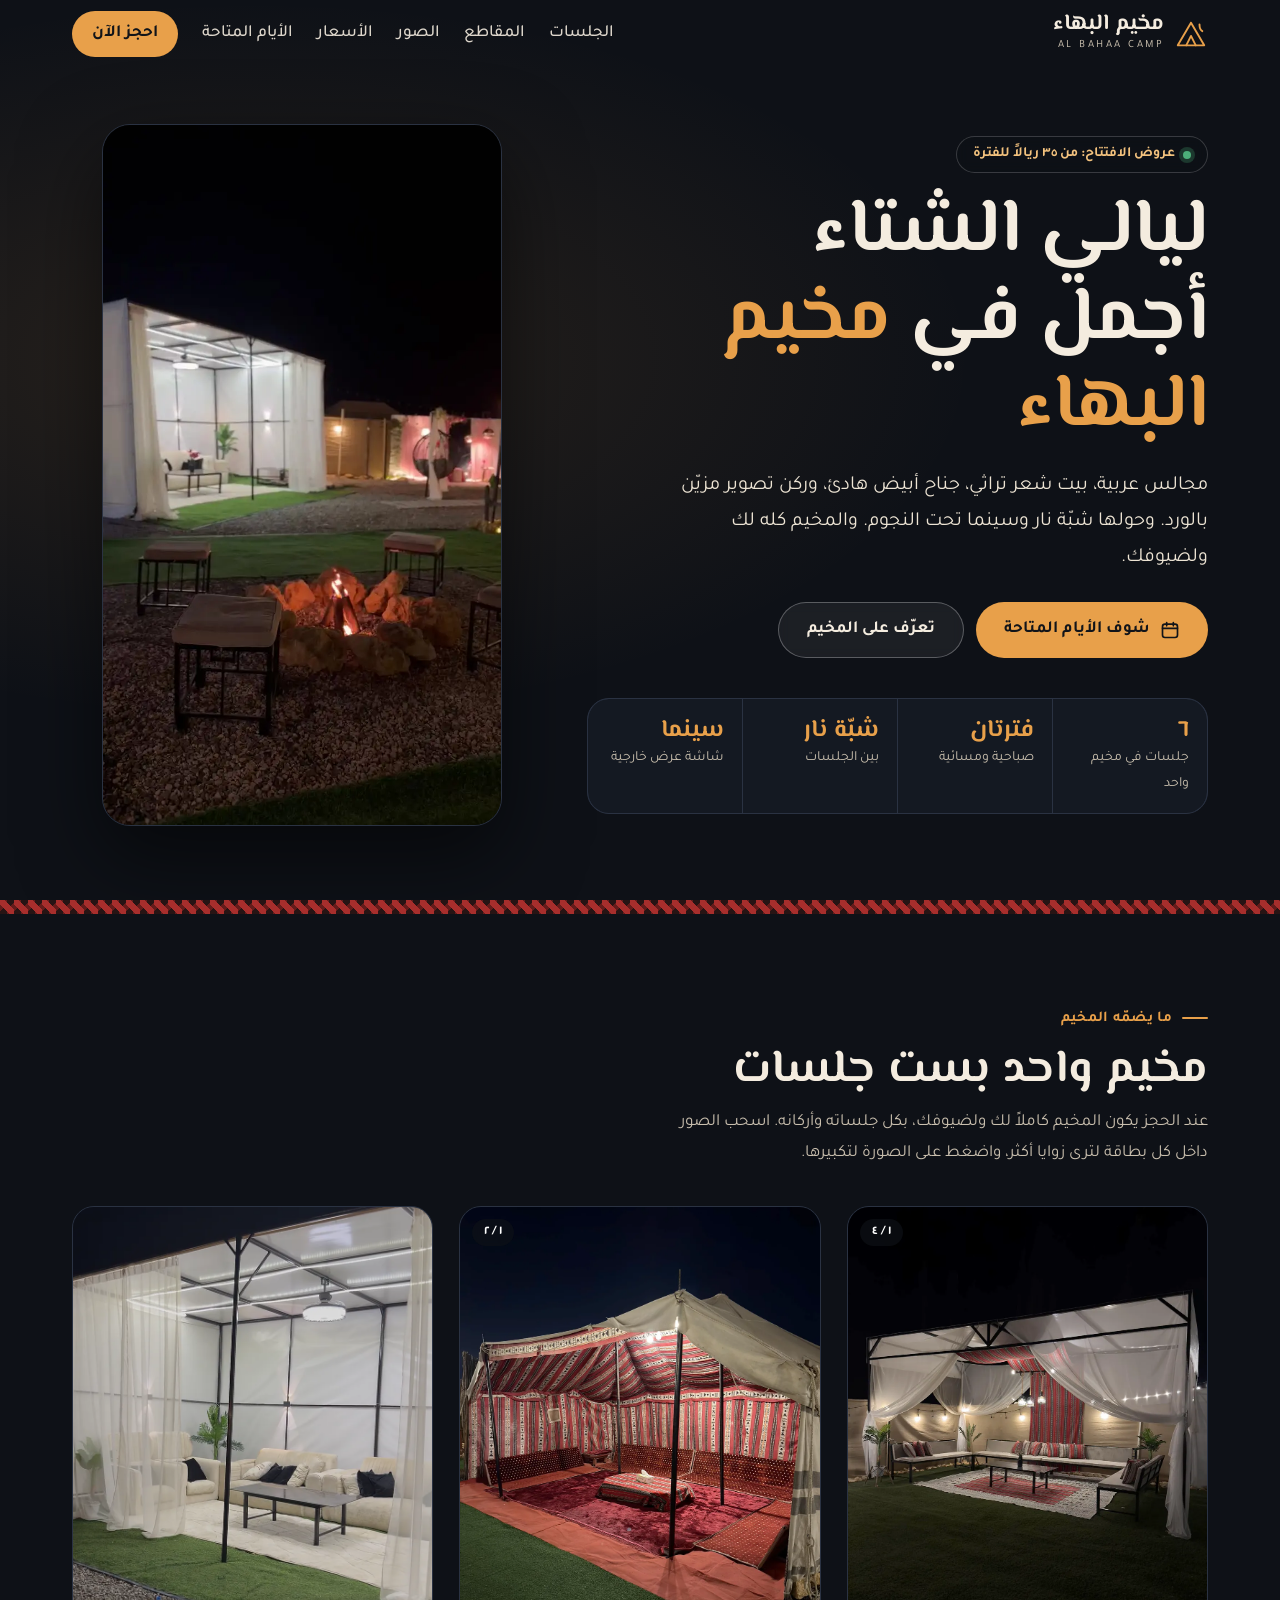
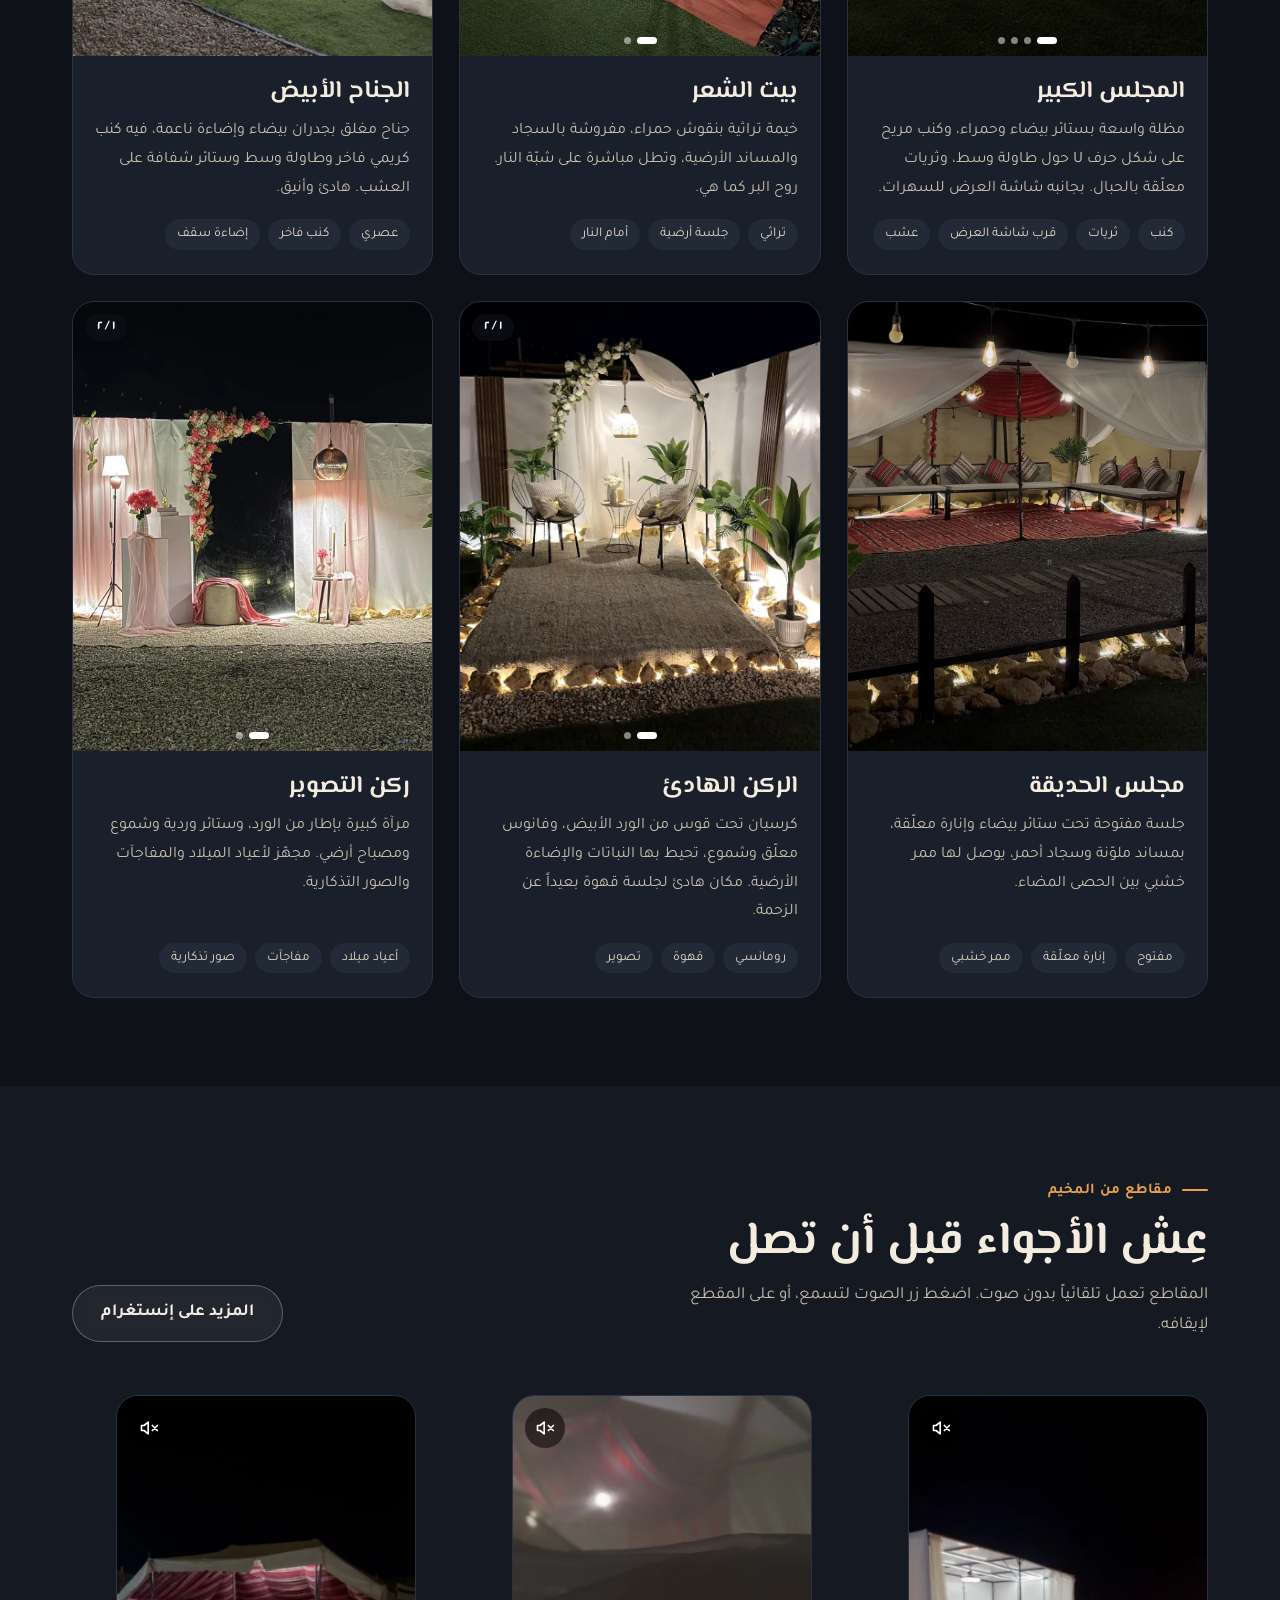
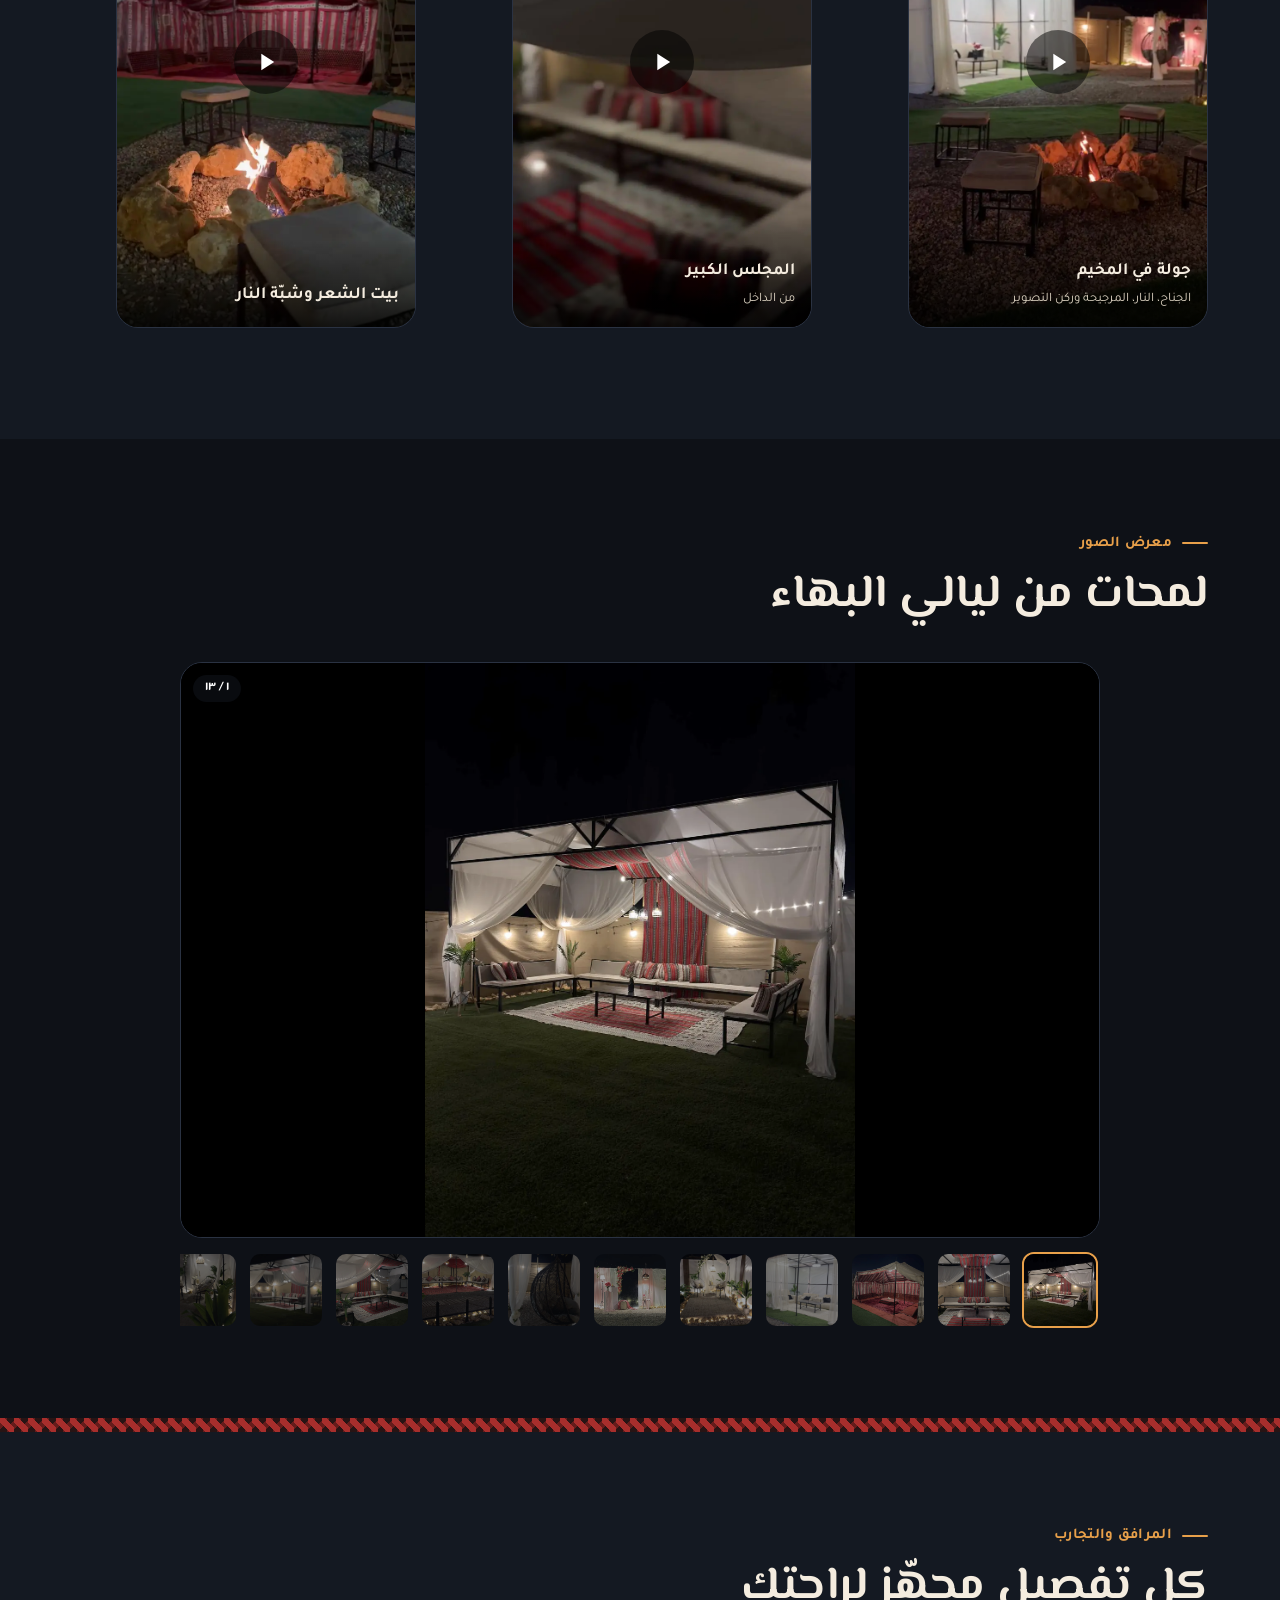
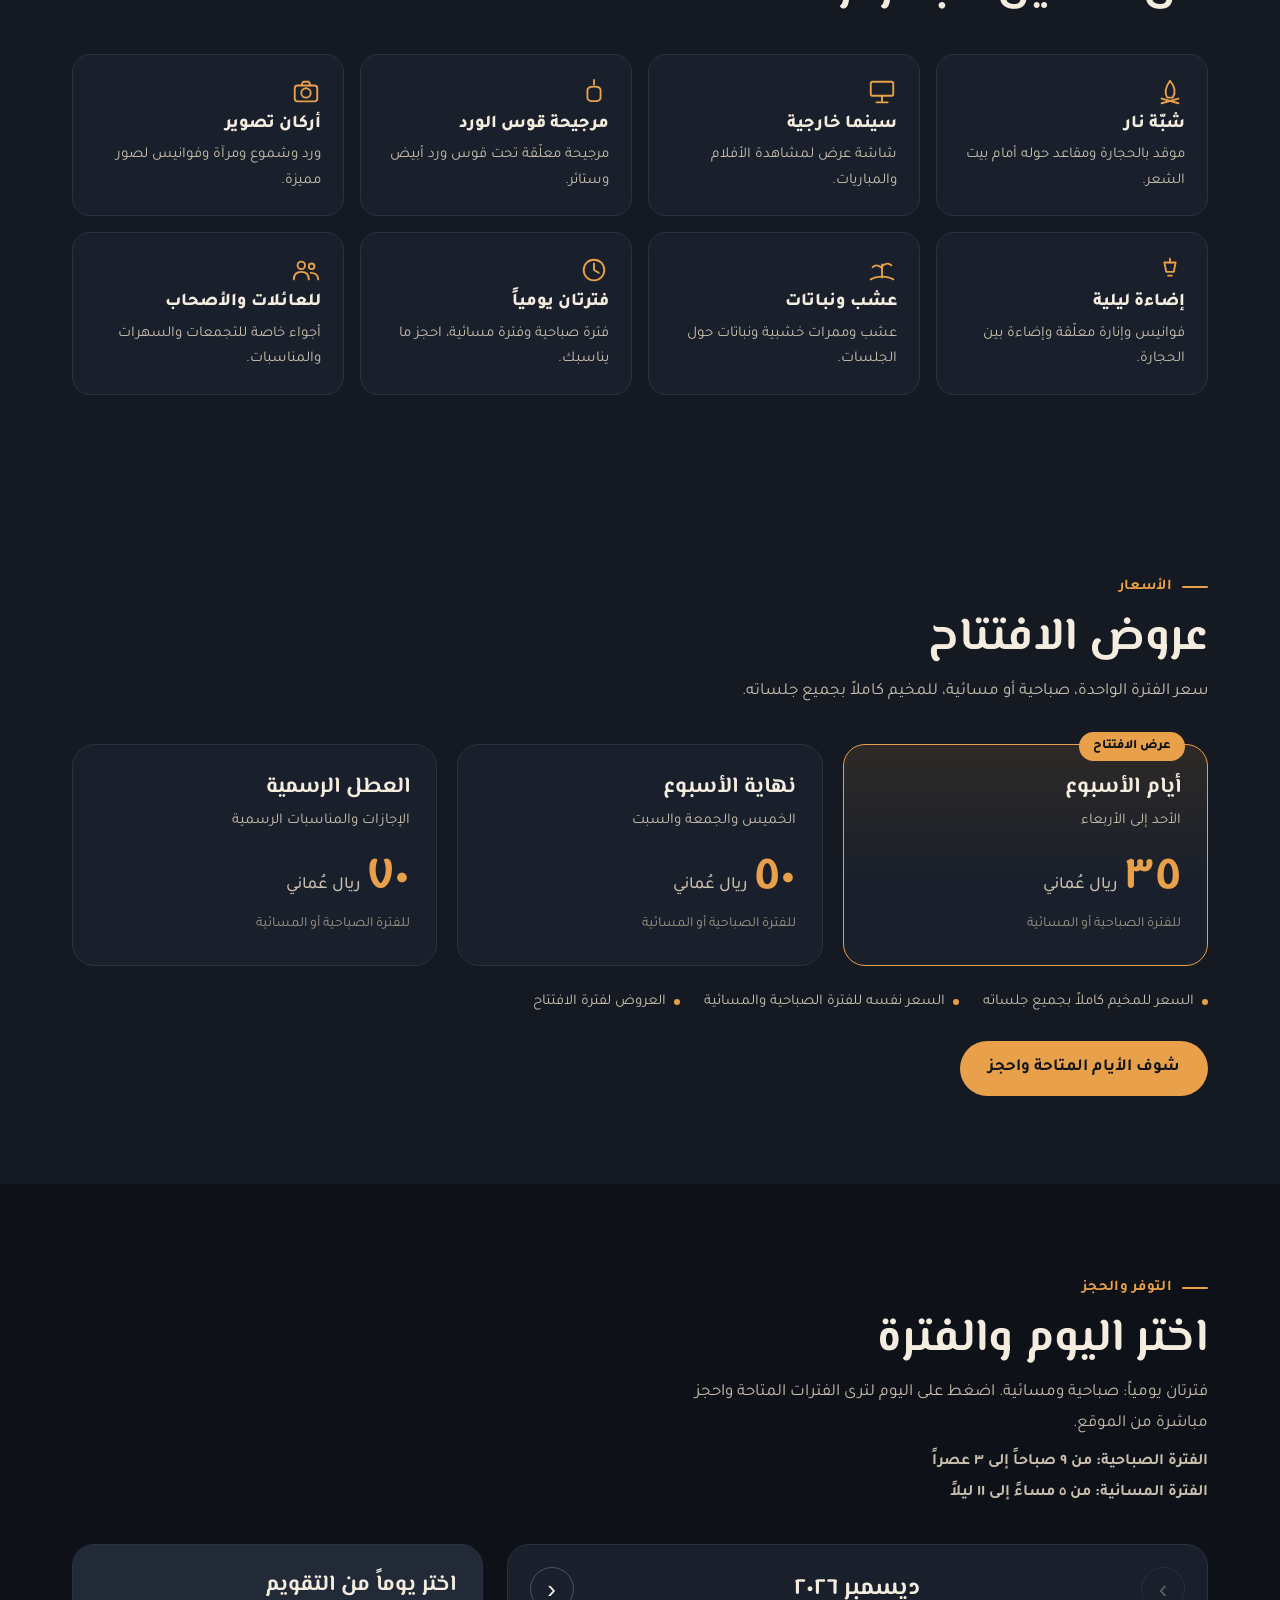
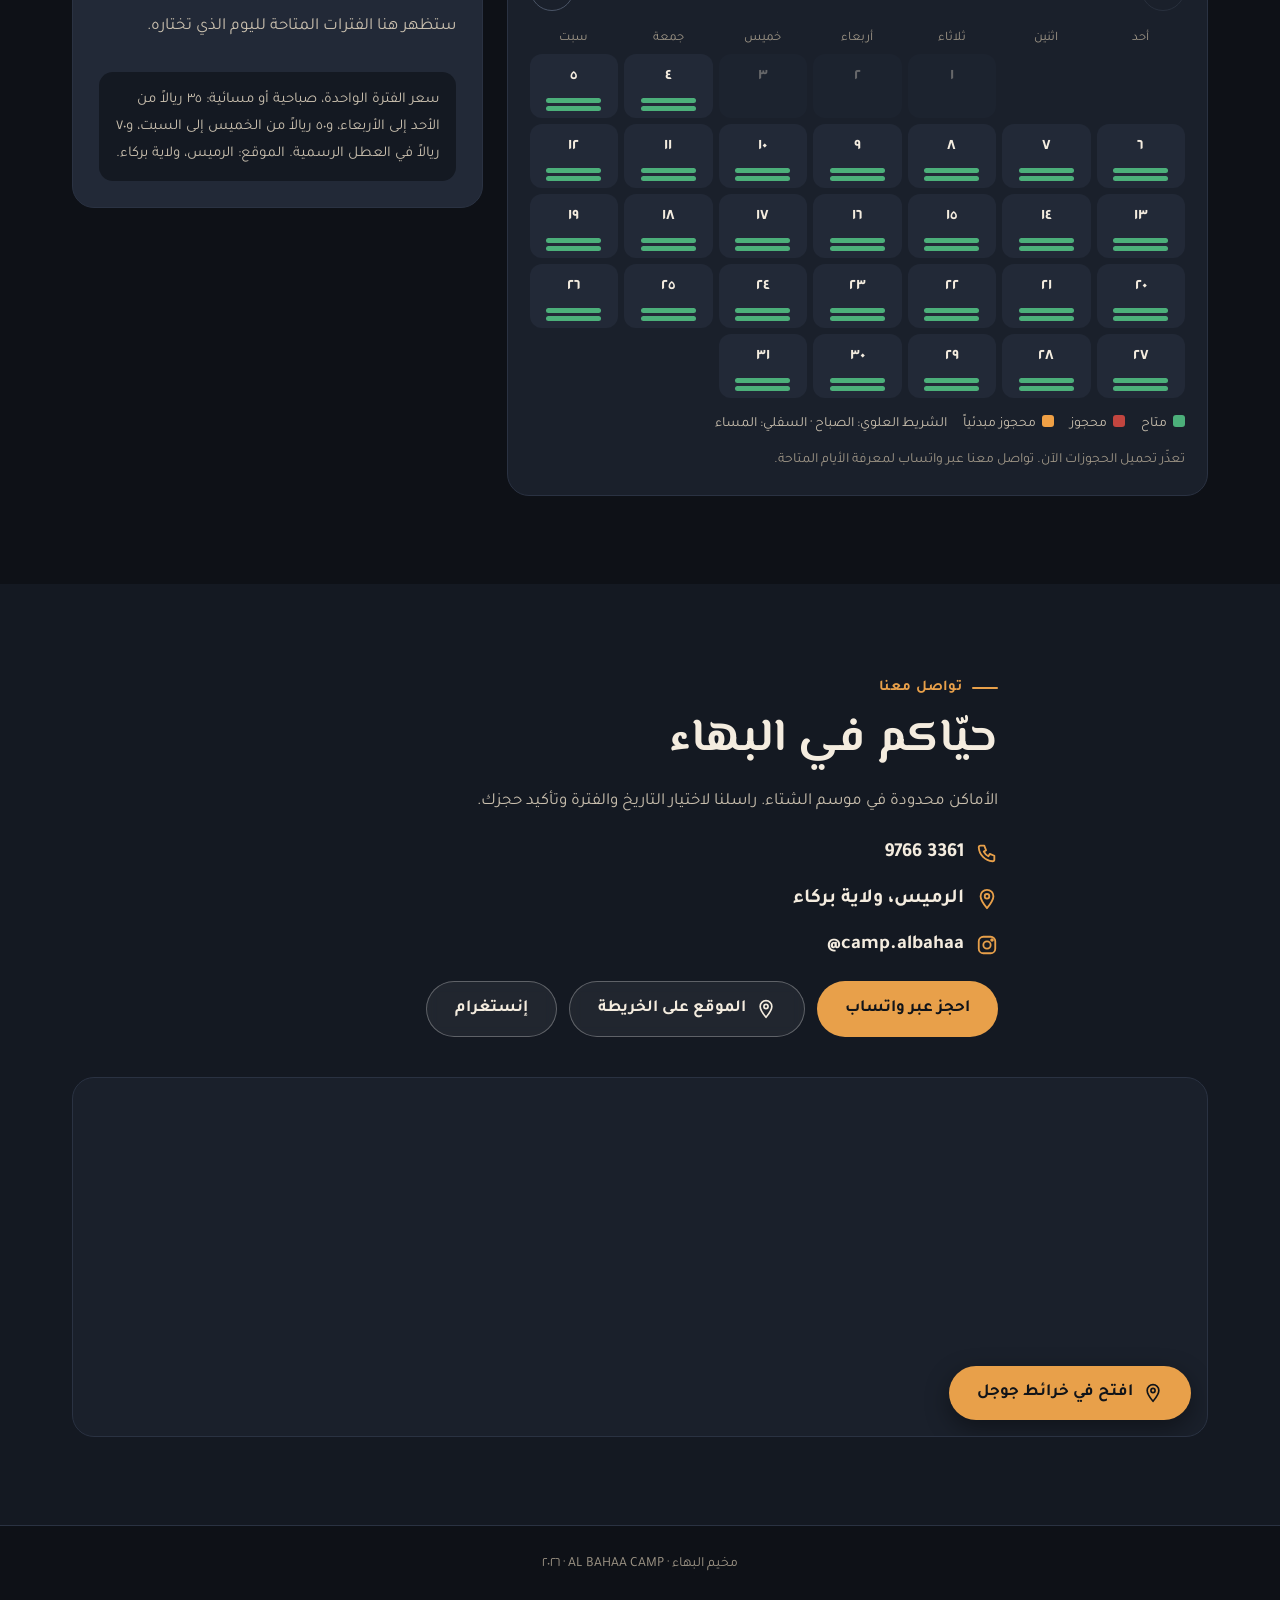
<file: index.html>
<!DOCTYPE html>
<html lang="ar" dir="rtl">
<head>
<meta charset="utf-8">
<meta name="viewport" content="width=device-width, initial-scale=1, viewport-fit=cover">
<title>مخيم البهاء الشتوي | Al Bahaa Camp</title>
<meta name="description" content="مخيم البهاء الشتوي: مجالس عربية، بيت شعر، جناح أبيض، ركن تصوير، شبّة نار وسينما خارجية. فترتان يومياً، صباحية ومسائية، والمخيم يُحجز كاملاً. للحجز واتساب 97663361">
<meta name="theme-color" content="#0E1117">
<meta property="og:type" content="website">
<meta property="og:title" content="مخيم البهاء الشتوي">
<meta property="og:description" content="مجالس عربية، بيت شعر، شبّة نار وسينما تحت النجوم. شوف الأيام المتاحة واحجز عبر واتساب.">
<meta property="og:image" content="https://majidsaid272.github.io/albahaa-camp/img/og.jpg">
<meta property="og:url" content="https://majidsaid272.github.io/albahaa-camp/">
<link rel="preconnect" href="https://fonts.googleapis.com">
<link rel="preconnect" href="https://fonts.gstatic.com" crossorigin>
<link rel="stylesheet" href="https://fonts.googleapis.com/css2?family=El+Messiri:wght@500;600;700&family=Tajawal:wght@400;500;700;800&display=swap">
<link rel="preload" as="image" href="video/tour-camp-poster.webp">
<style>
:root{
 --bg:#0E1117;--bg2:#141922;--card:#1A202B;--card2:#222937;--line:#2A3242;
 --text:#F4ECDF;--muted:#C9BFAE;--dim:#9E9586;
 --gold:#E8A04A;--gold2:#F3C27E;--sadu:#B8322F;--green:#4CAF7A;--red:#C2453F;
 --r:22px;--max:1180px;
}
*{box-sizing:border-box}
html{scroll-behavior:smooth;-webkit-text-size-adjust:100%}
body{margin:0;background:var(--bg);color:var(--text);font-family:'Tajawal',system-ui,sans-serif;font-size:17px;line-height:1.8;overflow-x:hidden}
img,video{display:block;max-width:100%}
a{color:var(--gold)}
h1,h2,h3{font-family:'El Messiri',serif;font-weight:700;margin:0;line-height:1.3}
section{scroll-margin-top:72px}
.wrap{max-width:var(--max);margin:0 auto;padding:0 22px}
.eyebrow{display:inline-flex;align-items:center;gap:10px;color:var(--gold);font-weight:700;font-size:15px;letter-spacing:.3px}
.eyebrow::before{content:"";width:26px;height:2px;background:var(--gold);border-radius:2px}
.sec{padding:88px 0}
.sec-alt{background:var(--bg2)}
.sec-head{display:flex;flex-wrap:wrap;align-items:flex-end;justify-content:space-between;gap:18px;margin-bottom:36px}
.sec-head h2{font-size:clamp(30px,4.2vw,46px);margin-top:8px}
.sec-head p{margin:8px 0 0;color:var(--muted);max-width:560px}
.btn{display:inline-flex;align-items:center;justify-content:center;gap:10px;min-height:48px;padding:12px 28px;border-radius:999px;font:inherit;font-weight:700;text-decoration:none;cursor:pointer;border:0;transition:transform .15s,background .15s}
.btn:active{transform:scale(.97)}
.btn-gold{background:var(--gold);color:#111419}
.btn-gold:hover{background:var(--gold2)}
.btn-ghost{background:rgba(255,255,255,.06);color:var(--text);border:1.5px solid rgba(255,255,255,.28);backdrop-filter:blur(6px)}
.btn-ghost:hover{background:rgba(255,255,255,.12)}
.btn svg{width:20px;height:20px;flex:none}

/* sadu band divider */
.sadu{height:14px;background:
 linear-gradient(45deg,transparent 35%,var(--sadu) 35% 65%,transparent 65%) 0 0/14px 14px,
 linear-gradient(-45deg,transparent 35%,#6E1E1C 35% 65%,transparent 65%) 7px 0/14px 14px,#2A1514;opacity:.9}

/* header */
.top{position:fixed;inset:0 0 auto 0;z-index:30;transition:background .25s,box-shadow .25s;padding-top:env(safe-area-inset-top)}
.top.solid{background:rgba(14,17,23,.94);box-shadow:0 1px 0 var(--line);backdrop-filter:blur(10px)}
.top .wrap{display:flex;align-items:center;justify-content:space-between;gap:14px;height:68px}
.brand{display:flex;align-items:center;gap:10px;color:var(--text);text-decoration:none}
.brand svg{width:34px;height:34px}
.brand b{font-family:'El Messiri',serif;font-size:22px;line-height:1.1;display:block}
.brand small{display:block;font-size:11px;letter-spacing:2.5px;color:var(--muted);direction:ltr;text-align:right}
.nav{display:flex;align-items:center;gap:24px}
.nav a.l{color:var(--text);text-decoration:none;font-weight:500;padding:10px 0;opacity:.9}
.nav a.l:hover{opacity:1;color:var(--gold2)}
.nav .btn{min-height:42px;padding:8px 20px}

/* hero */
.hero{position:relative;min-height:100svh;display:flex;align-items:flex-end;overflow:hidden;isolation:isolate}
.hero-media{position:absolute;inset:0;z-index:-2}
.hero-media video{width:100%;height:100%;object-fit:cover}
.hero::after{content:"";position:absolute;inset:0;z-index:-1;background:linear-gradient(180deg,rgba(14,17,23,.55) 0%,rgba(14,17,23,.05) 30%,rgba(14,17,23,.35) 55%,rgba(14,17,23,.96) 100%)}
.hero-inner{width:100%;padding:120px 22px 56px}
.hero h1{font-size:clamp(34px,7vw,76px);line-height:1.15;text-shadow:0 2px 24px rgba(0,0,0,.5)}
.hero h1 span{color:var(--gold)}
.hero p.lead{font-size:clamp(17px,2vw,20px);color:#EDE4D4;max-width:540px;margin:16px 0 26px;text-shadow:0 1px 12px rgba(0,0,0,.6)}
.hero .cta{display:flex;flex-wrap:wrap;gap:12px}
.chip{display:inline-flex;align-items:center;gap:8px;background:rgba(14,17,23,.55);border:1px solid rgba(255,255,255,.18);backdrop-filter:blur(6px);border-radius:999px;padding:5px 16px;font-size:14px;font-weight:700;color:var(--gold2);margin-bottom:16px}
.chip i{width:8px;height:8px;border-radius:50%;background:var(--green);box-shadow:0 0 0 4px rgba(76,175,122,.25)}
.facts{display:grid;grid-template-columns:repeat(4,1fr);gap:1px;background:var(--line);border:1px solid var(--line);border-radius:var(--r);overflow:hidden;margin-top:40px}
.facts div{background:rgba(20,25,34,.82);backdrop-filter:blur(8px);padding:16px 18px;display:flex;flex-direction:column}
.facts b{font-family:'El Messiri',serif;font-size:24px;color:var(--gold);line-height:1.3}
.facts span{color:var(--muted);font-size:14px}

/* carousel */
.car{position:relative}
.car-track{display:flex;overflow-x:auto;scroll-snap-type:x mandatory;scrollbar-width:none;-webkit-overflow-scrolling:touch;overscroll-behavior-x:contain}
.car-track::-webkit-scrollbar{display:none}
.car-track>*{flex:0 0 100%;scroll-snap-align:start;scroll-snap-stop:always}
.car-track img{width:100%;height:100%;object-fit:cover}
.car-btn{position:absolute;top:50%;transform:translateY(-50%);width:42px;height:42px;border-radius:50%;border:0;background:rgba(14,17,23,.6);color:#fff;backdrop-filter:blur(6px);display:grid;place-items:center;cursor:pointer;opacity:0;transition:opacity .2s;z-index:2}
.car:hover .car-btn,.car-btn:focus-visible{opacity:1}
.car-btn svg{width:20px;height:20px}
.car-btn.prev{right:12px}.car-btn.next{left:12px}
.car-btn[disabled]{opacity:0!important;pointer-events:none}
.car-dots{position:absolute;bottom:12px;left:0;right:0;display:flex;justify-content:center;gap:6px;z-index:2;pointer-events:none}
.car-dots i{width:7px;height:7px;border-radius:99px;background:rgba(255,255,255,.5);transition:all .2s}
.car-dots i.on{width:20px;background:#fff}
.car-count{position:absolute;top:12px;left:12px;z-index:2;background:rgba(14,17,23,.65);backdrop-filter:blur(6px);color:#fff;font-size:13px;font-weight:700;padding:2px 12px;border-radius:99px}
.car.single .car-btn,.car.single .car-dots,.car.single .car-count{display:none}
.swipe-hint{display:none}
@media (hover:none){.car-btn{display:none}}

/* spaces */
.spaces{display:grid;grid-template-columns:repeat(3,1fr);gap:26px}
.space{background:var(--card);border-radius:var(--r);overflow:hidden;display:flex;flex-direction:column;border:1px solid var(--line)}
.space .car-track{aspect-ratio:4/5}
.space .car-track img{cursor:zoom-in}
.space-body{padding:20px 22px 24px;display:flex;flex-direction:column;gap:10px;flex:1}
.space h3{font-size:24px}
.space p{margin:0;color:var(--muted);font-size:16px}
.tags{display:flex;flex-wrap:wrap;gap:8px;margin-top:auto;padding-top:6px}
.tags span{background:var(--card2);border-radius:99px;padding:3px 12px;font-size:13.5px;color:#E3D9C7}
.space-cta{display:flex;gap:10px;margin-top:10px}
.space-cta a{flex:1;min-height:44px;font-size:15px;padding:8px 14px}

/* reels */
.reels{display:flex;gap:16px;overflow-x:auto;scroll-snap-type:x mandatory;scrollbar-width:none;padding-bottom:6px;margin:0 -22px;padding-inline:22px;scroll-padding-inline:22px}
.reels::-webkit-scrollbar{display:none}
.reel{flex:0 0 min(300px,72vw);scroll-snap-align:start;position:relative;border-radius:var(--r);overflow:hidden;background:#000;aspect-ratio:9/16;border:1px solid var(--line)}
.reel video{width:100%;height:100%;object-fit:cover;cursor:pointer}
.reel figcaption{position:absolute;inset:auto 0 0 0;padding:40px 16px 16px;background:linear-gradient(0deg,rgba(0,0,0,.8),transparent);font-weight:700;font-size:17px;pointer-events:none}
.reel figcaption small{display:block;font-weight:400;font-size:13px;color:#DDD3C2}
.snd{position:absolute;top:12px;left:12px;width:40px;height:40px;border-radius:50%;border:0;background:rgba(0,0,0,.55);color:#fff;display:grid;place-items:center;cursor:pointer;backdrop-filter:blur(6px)}
.snd svg{width:20px;height:20px}
.play-ico{position:absolute;inset:0;margin:auto;width:64px;height:64px;border-radius:50%;background:rgba(0,0,0,.5);display:grid;place-items:center;pointer-events:none;opacity:0;transition:opacity .2s}
.reel.paused .play-ico{opacity:1}
.play-ico svg{width:28px;height:28px;color:#fff}

/* gallery */
.gal,.thumbs{max-width:920px;margin-inline:auto}
.gal{border-radius:var(--r);overflow:hidden;border:1px solid var(--line);background:#000}
.gal .car-track{aspect-ratio:16/10}
.gal .car-track>button{border:0;padding:0;background:#000;cursor:zoom-in}
.gal .car-track img{object-fit:contain;background:#000}
.thumbs{display:flex;gap:10px;overflow-x:auto;scrollbar-width:none;padding:14px 2px 2px}
.thumbs::-webkit-scrollbar{display:none}
.thumbs button{flex:0 0 76px;height:76px;border-radius:12px;overflow:hidden;border:2px solid transparent;padding:0;background:none;cursor:pointer;opacity:.6;transition:all .2s}
.thumbs button.on{border-color:var(--gold);opacity:1}
.thumbs img{width:100%;height:100%;object-fit:cover}

/* lightbox */
.lb{position:fixed;inset:0;z-index:60;background:rgba(5,7,10,.97);display:none;flex-direction:column}
.lb.open{display:flex}
.lb .car{flex:1;display:flex}
.lb .car-track{flex:1;height:100%}
.lb .car-track>div{display:flex;align-items:center;justify-content:center;padding:56px 0 40px}
.lb .car-track img{width:auto;height:auto;max-width:100%;max-height:100%;object-fit:contain}
.lb .car-btn{opacity:1}
.lb-close{position:absolute;top:calc(12px + env(safe-area-inset-top));right:12px;z-index:3;width:46px;height:46px;border-radius:50%;border:0;background:rgba(255,255,255,.12);color:#fff;display:grid;place-items:center;cursor:pointer}
.lb-close svg{width:22px;height:22px}
.lb .car-count{top:calc(20px + env(safe-area-inset-top));left:50%;transform:translateX(-50%)}

/* amenities */
.amen{display:grid;grid-template-columns:repeat(4,1fr);gap:16px}
.am{background:var(--card);border:1px solid var(--line);border-radius:18px;padding:22px;display:flex;flex-direction:column;gap:6px}
.am svg{width:30px;height:30px;color:var(--gold)}
.am h3{font-family:'Tajawal',sans-serif;font-size:18px;font-weight:800}
.am p{margin:0;color:var(--muted);font-size:15px;line-height:1.7}

/* calendar */
.cal-wrap{display:flex;flex-wrap:wrap;gap:24px;align-items:flex-start}
.cal{flex:2 1 480px;background:var(--card);border:1px solid var(--line);border-radius:var(--r);padding:22px}
.cal-head{display:flex;align-items:center;justify-content:space-between;gap:12px;margin-bottom:12px}
.cal-head h3{font-size:24px}
.cal-nav{width:44px;height:44px;border-radius:50%;border:1.5px solid #4A5466;background:transparent;color:var(--text);font-size:26px;line-height:1;cursor:pointer}
.cal-nav:disabled{opacity:.3;cursor:default}
.cal-week,.cal-grid{display:grid;grid-template-columns:repeat(7,1fr);gap:6px}
.cal-week span{text-align:center;color:var(--dim);font-size:13px;padding:4px 0}
.cal-day{position:relative;min-height:64px;border-radius:12px;border:1.5px solid transparent;background:var(--card2);color:var(--text);font:inherit;font-weight:700;font-size:16px;cursor:pointer;display:flex;flex-direction:column;align-items:center;justify-content:space-between;padding:8px 4px 6px}
.cal-day:hover{border-color:#4A5466}
.cal-day.sel{border-color:var(--gold)}
.cal-day.past{opacity:.35;cursor:default}
.cal-day.empty{background:transparent;cursor:default}
.bars{display:flex;flex-direction:column;gap:3px;width:70%}
.bars i{display:block;height:5px;border-radius:3px}
.free{background:var(--green)}.booked{background:var(--red)}.pend{background:#F0A045}
.cal-legend{display:flex;flex-wrap:wrap;gap:16px;margin-top:14px;color:var(--muted);font-size:14px;align-items:center}
.dot{display:inline-block;width:12px;height:12px;border-radius:3px;margin-left:6px;vertical-align:-1px}
.cal-status{margin:10px 0 0;color:var(--dim);font-size:14px}
.cal-panel{flex:1 1 300px;background:var(--card2);border:1px solid var(--line);border-radius:var(--r);padding:26px;display:flex;flex-direction:column;gap:12px}
.cal-panel h3{font-size:22px}
.slots{display:flex;flex-direction:column;gap:10px}
.slot{display:flex;align-items:center;justify-content:space-between;gap:10px;background:var(--bg2);border-radius:14px;padding:12px 14px}
.slot b{font-size:17px}
.slot a{background:var(--gold);color:#111419;text-decoration:none;font-weight:700;padding:9px 18px;border-radius:999px}
.slot .tag{color:#E6908B;font-weight:700}
.note{margin-top:6px;background:var(--bg2);border-radius:14px;padding:14px 16px;color:var(--muted);font-size:15px}

/* contact */
.contact{display:block;max-width:760px}
.contact img{border-radius:var(--r);aspect-ratio:4/5;object-fit:cover;width:100%;border:1px solid var(--line)}
.contact h2{font-size:clamp(30px,4.2vw,46px)}
.contact p{color:var(--muted)}
.cline{display:flex;align-items:center;gap:12px;margin:10px 0}
.cline svg{width:22px;height:22px;color:var(--gold);flex:none}
.cline b{font-size:20px;direction:ltr}
footer{border-top:1px solid var(--line);padding:26px 22px calc(26px + env(safe-area-inset-bottom));text-align:center;color:var(--dim);font-size:14px}
.wa-float{position:fixed;left:16px;bottom:calc(16px + env(safe-area-inset-bottom));z-index:40;background:#25D366;color:#06301A;font-weight:800;text-decoration:none;padding:12px 20px;border-radius:999px;box-shadow:0 8px 24px rgba(0,0,0,.4);display:none;align-items:center;gap:8px}
.wa-float svg{width:22px;height:22px}


/* prices */
.prices{display:grid;grid-template-columns:repeat(3,1fr);gap:20px}
.price{position:relative;background:var(--card);border:1px solid var(--line);border-radius:var(--r);padding:28px 26px;display:flex;flex-direction:column;gap:6px}
.price.hot{border:1.5px solid var(--gold);background:linear-gradient(180deg,rgba(232,160,74,.12),var(--card) 60%)}
.price .badge{position:absolute;top:-13px;right:22px;background:var(--gold);color:#111419;font-weight:800;font-size:13px;padding:3px 14px;border-radius:99px}
.price h3{font-size:22px}
.price .days{color:var(--muted);font-size:15px}
.price .amt{font-family:'El Messiri',serif;font-weight:700;font-size:48px;color:var(--gold);line-height:1.2;margin-top:8px}
.price .amt small{font-family:'Tajawal',sans-serif;font-size:17px;color:var(--muted);font-weight:500;margin-right:6px}
.price .per{color:var(--dim);font-size:14px}
.times{margin:12px 0 0;color:var(--gold2);font-weight:700;font-size:16px;line-height:1.9}
.price-notes{display:flex;flex-wrap:wrap;gap:10px 24px;margin-top:22px;color:var(--muted);font-size:15px}
.price-notes span{display:inline-flex;align-items:center;gap:8px}
.price-notes span::before{content:"";width:6px;height:6px;border-radius:50%;background:var(--gold)}
.slot .pr{color:var(--gold2);font-weight:700;font-size:14px;margin-inline-start:auto;margin-inline-end:10px}
@media (max-width:979px){.prices{grid-template-columns:1fr}}


.map{position:relative;margin-top:40px;border-radius:var(--r);overflow:hidden;border:1px solid var(--line);height:360px;background:var(--card)}
.map iframe{width:100%;height:100%;border:0;filter:grayscale(.2) contrast(1.05)}
.map-btn{position:absolute;bottom:16px;right:16px;box-shadow:0 8px 24px rgba(0,0,0,.4)}
@media (max-width:640px){.map{height:300px}.map-btn{left:16px;right:16px}}

/* desktop hero: video framed beside text */
@media (min-width:980px){
 .hero{align-items:center;background:radial-gradient(1200px 600px at 20% 40%,rgba(232,160,74,.12),transparent 60%),var(--bg)}
 .hero::after{display:none}
 .hero-inner{display:grid;grid-template-columns:1.15fr .85fr;gap:56px;align-items:center;padding:110px 22px 60px}
 .hero-media{position:relative;inset:auto;z-index:0;order:2;justify-self:center;width:min(100%,400px);aspect-ratio:9/16;max-height:78vh;border-radius:28px;overflow:hidden;border:1px solid var(--line);box-shadow:0 30px 80px rgba(0,0,0,.55)}
 .hero h1,.hero p.lead{text-shadow:none}
 .facts div{background:var(--bg2)}
}
@media (max-width:979px){
 .spaces{grid-template-columns:repeat(2,1fr)}
 .amen{grid-template-columns:repeat(2,1fr)}
 .nav a.l{display:none}
}
@media (max-width:640px){
 body{font-size:16px}
 .sec{padding:64px 0}
 .spaces{grid-template-columns:1fr;gap:22px}
 .facts{grid-template-columns:repeat(2,1fr)}
 .facts b{font-size:20px}
 .contact{grid-template-columns:1fr}
 .contact img{aspect-ratio:4/5;object-position:50% 45%}
 .cal{padding:14px}.cal-day{min-height:54px;font-size:14px}.cal-week,.cal-grid{gap:4px}
 .wa-float{display:inline-flex}
 footer{padding-bottom:calc(90px + env(safe-area-inset-bottom))}
 .gal .car-track{aspect-ratio:4/5}
 .swipe-hint{display:flex;align-items:center;justify-content:center;gap:8px;color:var(--dim);font-size:14px;margin-top:10px}
 .swipe-hint svg{width:18px;height:18px}
}
@media (prefers-reduced-motion:reduce){html{scroll-behavior:auto}}
</style>
</head>
<body>

<header class="top" id="top">
 <div class="wrap">
  <a class="brand" href="#home" aria-label="مخيم البهاء، الصفحة الرئيسية">
   <svg viewBox="0 0 36 36" fill="none" stroke="#E8A04A" stroke-width="2" stroke-linecap="round" stroke-linejoin="round" aria-hidden="true"><path d="M18 6 L4 30 H32 Z"/><path d="M13 30 L18 20 L23 30"/><path d="M27 8 C27 12 28 14 30 15"/></svg>
   <span><b>مخيم البهاء</b><small>AL BAHAA CAMP</small></span>
  </a>
  <nav class="nav" aria-label="أقسام الصفحة">
   <a class="l" href="#spaces">الجلسات</a>
   <a class="l" href="#videos">المقاطع</a>
   <a class="l" href="#gallery">الصور</a>
   <a class="l" href="#prices">الأسعار</a>
   <a class="l" href="#booking">الأيام المتاحة</a>
   <a class="btn btn-gold" href="#booking">احجز الآن</a>
  </nav>
 </div>
</header>

<main>
<section class="hero" id="home">
 <div class="wrap hero-inner">
  <div class="hero-media">
   <video id="heroVid" autoplay muted loop playsinline preload="auto" poster="video/tour-camp-poster.webp" aria-label="جولة مصورة في مخيم البهاء">
    <source src="video/hero.mp4" type="video/mp4">
   </video>
  </div>
  <div class="hero-text">
   <span class="chip"><i></i>عروض الافتتاح: من ٣٥ ريالاً للفترة</span>
   <h1>ليالي الشتاء<br>أجمل في <span>مخيم البهاء</span></h1>
   <p class="lead">مجالس عربية، بيت شعر تراثي، جناح أبيض هادئ، وركن تصوير مزيّن بالورد. وحولها شبّة نار وسينما تحت النجوم. والمخيم كله لك ولضيوفك.</p>
   <div class="cta">
    <a class="btn btn-gold" href="#booking">
     <svg viewBox="0 0 24 24" fill="none" stroke="currentColor" stroke-width="2" stroke-linecap="round" aria-hidden="true"><rect x="3" y="5" width="18" height="16" rx="3"/><path d="M3 10h18M8 3v4M16 3v4"/></svg>
     شوف الأيام المتاحة</a>
    <a class="btn btn-ghost" href="#spaces">تعرّف على المخيم</a>
   </div>
   <div class="facts">
    <div><b>٦</b><span>جلسات في مخيم واحد</span></div>
    <div><b>فترتان</b><span>صباحية ومسائية</span></div>
    <div><b>شبّة نار</b><span>بين الجلسات</span></div>
    <div><b>سينما</b><span>شاشة عرض خارجية</span></div>
   </div>
  </div>
 </div>
</section>
<div class="sadu" aria-hidden="true"></div>

<section class="sec" id="spaces">
 <div class="wrap">
  <div class="sec-head">
   <div>
    <span class="eyebrow">ما يضمّه المخيم</span>
    <h2>مخيم واحد بست جلسات</h2>
    <p>عند الحجز يكون المخيم كاملاً لك ولضيوفك، بكل جلساته وأركانه. اسحب الصور داخل كل بطاقة لترى زوايا أكثر، واضغط على الصورة لتكبيرها.</p>
   </div>
  </div>
  <div class="spaces">

   <article class="space">
    <div class="car" data-car>
     <div class="car-track">
      <div><img src="img/majlis-wide.webp" alt="المجلس الكبير تحت المظلة بالستائر البيضاء" loading="lazy"></div>
      <div><img src="img/majlis-front.webp" alt="واجهة المجلس الكبير والثريات المعلقة" loading="lazy"></div>
      <div><img src="img/majlis-side.webp" alt="المجلس الكبير من الجانب مع شاشة العرض" loading="lazy"></div>
      <div><img src="img/majlis-night.webp" alt="المجلس الكبير في الليل" loading="lazy"></div>
     </div>
    </div>
    <div class="space-body">
     <h3>المجلس الكبير</h3>
     <p>مظلة واسعة بستائر بيضاء وحمراء، وكنب مريح على شكل حرف U حول طاولة وسط، وثريات معلّقة بالحبال. بجانبه شاشة العرض للسهرات.</p>
     <div class="tags"><span>كنب</span><span>ثريات</span><span>قرب شاشة العرض</span><span>عشب</span></div>
    </div>
   </article>

   <article class="space">
    <div class="car" data-car>
     <div class="car-track">
      <div><img src="img/redtent.webp" alt="بيت الشعر الأحمر المفروش بالسجاد والمساند" loading="lazy"></div>
      <div><img src="video/redtent-fire-poster.webp" alt="بيت الشعر وأمامه شبّة النار" loading="lazy"></div>
     </div>
    </div>
    <div class="space-body">
     <h3>بيت الشعر</h3>
     <p>خيمة تراثية بنقوش حمراء، مفروشة بالسجاد والمساند الأرضية، وتطل مباشرة على شبّة النار. روح البر كما هي.</p>
     <div class="tags"><span>تراثي</span><span>جلسة أرضية</span><span>أمام النار</span></div>
    </div>
   </article>

   <article class="space">
    <div class="car" data-car>
     <div class="car-track">
      <div><img src="img/white-suite.webp" alt="الجناح الأبيض بكنب كريمي وستائر شفافة" loading="lazy"></div>
     </div>
    </div>
    <div class="space-body">
     <h3>الجناح الأبيض</h3>
     <p>جناح مغلق بجدران بيضاء وإضاءة ناعمة، فيه كنب كريمي فاخر وطاولة وسط وستائر شفافة على العشب. هادئ وأنيق.</p>
     <div class="tags"><span>عصري</span><span>كنب فاخر</span><span>إضاءة سقف</span></div>
    </div>
   </article>

   <article class="space">
    <div class="car" data-car>
     <div class="car-track">
      <div><img src="img/majlis2.webp" alt="مجلس الحديقة بالمساند الملوّنة والإضاءة المعلّقة" loading="lazy"></div>
     </div>
    </div>
    <div class="space-body">
     <h3>مجلس الحديقة</h3>
     <p>جلسة مفتوحة تحت ستائر بيضاء وإنارة معلّقة، بمساند ملوّنة وسجاد أحمر، يوصل لها ممر خشبي بين الحصى المضاء.</p>
     <div class="tags"><span>مفتوح</span><span>إنارة معلّقة</span><span>ممر خشبي</span></div>
    </div>
   </article>

   <article class="space">
    <div class="car" data-car>
     <div class="car-track">
      <div><img src="img/quiet-corner.webp" alt="الركن الهادئ بكرسيين تحت قوس الورد الأبيض" loading="lazy"></div>
      <div><img src="img/quiet-corner2.webp" alt="الركن الهادئ بالفانوس والشموع" loading="lazy"></div>
     </div>
    </div>
    <div class="space-body">
     <h3>الركن الهادئ</h3>
     <p>كرسيان تحت قوس من الورد الأبيض، وفانوس معلّق وشموع، تحيط بها النباتات والإضاءة الأرضية. مكان هادئ لجلسة قهوة بعيداً عن الزحمة.</p>
     <div class="tags"><span>رومانسي</span><span>قهوة</span><span>تصوير</span></div>
    </div>
   </article>

   <article class="space">
    <div class="car" data-car>
     <div class="car-track">
      <div><img src="img/pink.webp" alt="ركن التصوير بالمرآة وإطار الورد والستائر الوردية" loading="lazy"></div>
      <div><img src="video/pink-tour-poster.webp" alt="ركن التصوير من زاوية أخرى" loading="lazy"></div>
     </div>
    </div>
    <div class="space-body">
     <h3>ركن التصوير</h3>
     <p>مرآة كبيرة بإطار من الورد، وستائر وردية وشموع ومصباح أرضي. مجهّز لأعياد الميلاد والمفاجآت والصور التذكارية.</p>
     <div class="tags"><span>أعياد ميلاد</span><span>مفاجآت</span><span>صور تذكارية</span></div>
    </div>
   </article>

  </div>
 </div>
</section>

<section class="sec sec-alt" id="videos">
 <div class="wrap">
  <div class="sec-head">
   <div>
    <span class="eyebrow">مقاطع من المخيم</span>
    <h2>عِش الأجواء قبل أن تصل</h2>
    <p>المقاطع تعمل تلقائياً بدون صوت. اضغط زر الصوت لتسمع، أو على المقطع لإيقافه.</p>
   </div>
   <a class="btn btn-ghost" href="https://www.instagram.com/camp.albahaa" target="_blank" rel="noopener">المزيد على إنستغرام</a>
  </div>
  <div class="reels">
   <figure class="reel"><video muted loop playsinline preload="none" poster="video/tour-camp-poster.webp"><source src="video/tour-camp.mp4" type="video/mp4"></video><span class="play-ico" aria-hidden="true"><svg viewBox="0 0 24 24" fill="currentColor"><path d="M8 5v14l11-7z"/></svg></span><button class="snd" type="button" aria-label="تشغيل الصوت"></button><figcaption>جولة في المخيم<small>الجناح، النار، المرجيحة وركن التصوير</small></figcaption></figure>
   <figure class="reel"><video muted loop playsinline preload="none" poster="video/tour-majlis-poster.webp"><source src="video/tour-majlis.mp4" type="video/mp4"></video><span class="play-ico" aria-hidden="true"><svg viewBox="0 0 24 24" fill="currentColor"><path d="M8 5v14l11-7z"/></svg></span><button class="snd" type="button" aria-label="تشغيل الصوت"></button><figcaption>المجلس الكبير<small>من الداخل</small></figcaption></figure>
   <figure class="reel"><video muted loop playsinline preload="none" poster="video/redtent-fire-poster.webp"><source src="video/redtent-fire.mp4" type="video/mp4"></video><span class="play-ico" aria-hidden="true"><svg viewBox="0 0 24 24" fill="currentColor"><path d="M8 5v14l11-7z"/></svg></span><button class="snd" type="button" aria-label="تشغيل الصوت"></button><figcaption>بيت الشعر وشبّة النار</figcaption></figure>
   <figure class="reel"><video muted loop playsinline preload="none" poster="video/pink-tour-poster.webp"><source src="video/pink-tour.mp4" type="video/mp4"></video><span class="play-ico" aria-hidden="true"><svg viewBox="0 0 24 24" fill="currentColor"><path d="M8 5v14l11-7z"/></svg></span><button class="snd" type="button" aria-label="تشغيل الصوت"></button><figcaption>ركن التصوير</figcaption></figure>
  </div>
 </div>
</section>

<section class="sec" id="gallery">
 <div class="wrap">
  <div class="sec-head">
   <div>
    <span class="eyebrow">معرض الصور</span>
    <h2>لمحات من ليالي البهاء</h2>
   </div>
  </div>
  <div class="gal">
   <div class="car" data-car id="galCar">
    <div class="car-track" id="galTrack"></div>
   </div>
  </div>
  <div class="swipe-hint" aria-hidden="true"><svg viewBox="0 0 24 24" fill="none" stroke="currentColor" stroke-width="2" stroke-linecap="round"><path d="M5 12h14M13 6l6 6-6 6"/></svg>اسحب لليمين للصورة التالية</div>
  <div class="thumbs" id="thumbs" aria-label="الصور المصغّرة"></div>
 </div>
</section>
<div class="sadu" aria-hidden="true"></div>

<section class="sec sec-alt" id="amenities">
 <div class="wrap">
  <div class="sec-head"><div><span class="eyebrow">المرافق والتجارب</span><h2>كل تفصيل مجهّز لراحتك</h2></div></div>
  <div class="amen">
   <div class="am"><svg viewBox="0 0 32 32" fill="none" stroke="currentColor" stroke-width="2" stroke-linecap="round" stroke-linejoin="round" aria-hidden="true"><path d="M16 4c6 7 6 13 3 18h-6c-3-5-2-11 3-18z"/><path d="M7 28l18-5M7 23l18 5"/></svg><h3>شبّة نار</h3><p>موقد بالحجارة ومقاعد حوله أمام بيت الشعر.</p></div>
   <div class="am"><svg viewBox="0 0 32 32" fill="none" stroke="currentColor" stroke-width="2" stroke-linecap="round" stroke-linejoin="round" aria-hidden="true"><rect x="4" y="5" width="24" height="15" rx="2"/><path d="M16 20v6M10 27h12"/></svg><h3>سينما خارجية</h3><p>شاشة عرض لمشاهدة الأفلام والمباريات.</p></div>
   <div class="am"><svg viewBox="0 0 32 32" fill="none" stroke="currentColor" stroke-width="2" stroke-linecap="round" stroke-linejoin="round" aria-hidden="true"><path d="M16 3v5"/><path d="M9 14c0-5 14-5 14 0v8c0 5-14 5-14 0z"/></svg><h3>مرجيحة قوس الورد</h3><p>مرجيحة معلّقة تحت قوس ورد أبيض وستائر.</p></div>
   <div class="am"><svg viewBox="0 0 32 32" fill="none" stroke="currentColor" stroke-width="2" stroke-linecap="round" stroke-linejoin="round" aria-hidden="true"><rect x="4" y="9" width="24" height="17" rx="3"/><circle cx="16" cy="17" r="5"/><path d="M11 9l2-4h6l2 4"/></svg><h3>أركان تصوير</h3><p>ورد وشموع ومرآة وفوانيس لصور مميزة.</p></div>
   <div class="am"><svg viewBox="0 0 32 32" fill="none" stroke="currentColor" stroke-width="2" stroke-linecap="round" stroke-linejoin="round" aria-hidden="true"><path d="M16 4v4"/><path d="M10 8h12l-2 10h-8z"/><path d="M14 22h4"/></svg><h3>إضاءة ليلية</h3><p>فوانيس وإنارة معلّقة وإضاءة بين الحجارة.</p></div>
   <div class="am"><svg viewBox="0 0 32 32" fill="none" stroke="currentColor" stroke-width="2" stroke-linecap="round" stroke-linejoin="round" aria-hidden="true"><path d="M4 26c6-4 18-4 24 0"/><path d="M16 24V10"/><path d="M16 14c-4-4-8-3-10-1M16 12c4-4 8-3 10-1"/></svg><h3>عشب ونباتات</h3><p>عشب وممرات خشبية ونباتات حول الجلسات.</p></div>
   <div class="am"><svg viewBox="0 0 32 32" fill="none" stroke="currentColor" stroke-width="2" stroke-linecap="round" stroke-linejoin="round" aria-hidden="true"><circle cx="16" cy="16" r="11"/><path d="M16 9v7l5 3"/></svg><h3>فترتان يومياً</h3><p>فترة صباحية وفترة مسائية، احجز ما يناسبك.</p></div>
   <div class="am"><svg viewBox="0 0 32 32" fill="none" stroke="currentColor" stroke-width="2" stroke-linecap="round" stroke-linejoin="round" aria-hidden="true"><circle cx="11" cy="11" r="4"/><circle cx="22" cy="12" r="3"/><path d="M3 26c0-6 4-8 8-8s8 2 8 8"/><path d="M21 19c4 0 8 2 8 7"/></svg><h3>للعائلات والأصحاب</h3><p>أجواء خاصة للتجمعات والسهرات والمناسبات.</p></div>
  </div>
 </div>
</section>

<section class="sec sec-alt" id="prices">
 <div class="wrap">
  <div class="sec-head"><div><span class="eyebrow">الأسعار</span><h2>عروض الافتتاح</h2><p>سعر الفترة الواحدة، صباحية أو مسائية، للمخيم كاملاً بجميع جلساته.</p></div></div>
  <div class="prices">
   <div class="price hot"><span class="badge">عرض الافتتاح</span><h3>أيام الأسبوع</h3><span class="days">الأحد إلى الأربعاء</span><div class="amt">٣٥<small>ريال عُماني</small></div><span class="per">للفترة الصباحية أو المسائية</span></div>
   <div class="price"><h3>نهاية الأسبوع</h3><span class="days">الخميس والجمعة والسبت</span><div class="amt">٥٠<small>ريال عُماني</small></div><span class="per">للفترة الصباحية أو المسائية</span></div>
   <div class="price"><h3>العطل الرسمية</h3><span class="days">الإجازات والمناسبات الرسمية</span><div class="amt">٧٠<small>ريال عُماني</small></div><span class="per">للفترة الصباحية أو المسائية</span></div>
  </div>
  <div class="price-notes"><span>السعر للمخيم كاملاً بجميع جلساته</span><span>السعر نفسه للفترة الصباحية والمسائية</span><span>العروض لفترة الافتتاح</span></div>
  <div style="margin-top:26px"><a class="btn btn-gold" href="#booking">شوف الأيام المتاحة واحجز</a></div>
 </div>
</section>

<section class="sec" id="booking">
 <div class="wrap">
  <div class="sec-head"><div><span class="eyebrow">التوفر والحجز</span><h2>اختر اليوم والفترة</h2><p>فترتان يومياً: صباحية ومسائية. اضغط على اليوم لترى الفترات المتاحة واحجز مباشرة من الموقع.</p><p class="times">الفترة الصباحية: من ٩ صباحاً إلى ٣ عصراً<br>الفترة المسائية: من ٥ مساءً إلى ١١ ليلاً</p></div></div>
  <div class="cal-wrap">
   <div class="cal">
    <div class="cal-head">
     <button type="button" id="calPrev" class="cal-nav" aria-label="الشهر السابق">&#8250;</button>
     <h3 id="calTitle"></h3>
     <button type="button" id="calNext" class="cal-nav" aria-label="الشهر التالي">&#8249;</button>
    </div>
    <div class="cal-week"><span>أحد</span><span>اثنين</span><span>ثلاثاء</span><span>أربعاء</span><span>خميس</span><span>جمعة</span><span>سبت</span></div>
    <div id="calGrid" class="cal-grid"></div>
    <div class="cal-legend"><span><i class="dot free"></i>متاح</span><span><i class="dot booked"></i>محجوز</span><span><i class="dot pend"></i>محجوز مبدئياً</span><span>الشريط العلوي: الصباح · السفلي: المساء</span></div>
    <p id="calStatus" class="cal-status">جاري تحميل الحجوزات…</p>
   </div>
   <div class="cal-panel" id="calPanel">
    <h3 id="panelDate">اختر يوماً من التقويم</h3>
    <p id="panelHint" style="margin:0;color:var(--muted)">ستظهر هنا الفترات المتاحة لليوم الذي تختاره.</p>
    <div id="panelSlots" class="slots"></div>
    <div class="note">سعر الفترة الواحدة، صباحية أو مسائية: ٣٥ ريالاً من الأحد إلى الأربعاء، و٥٠ ريالاً من الخميس إلى السبت، و٧٠ ريالاً في العطل الرسمية. الموقع: الرميس، ولاية بركاء.</div>
   </div>
  </div>
 </div>
</section>

<section class="sec sec-alt" id="contact">
 <div class="wrap contact">
  <div>
   <span class="eyebrow">تواصل معنا</span>
   <h2 style="margin-top:8px">حيّاكم في البهاء</h2>
   <p>الأماكن محدودة في موسم الشتاء. راسلنا لاختيار التاريخ والفترة وتأكيد حجزك.</p>
   <div class="cline"><svg viewBox="0 0 24 24" fill="none" stroke="currentColor" stroke-width="2" stroke-linecap="round" stroke-linejoin="round" aria-hidden="true"><path d="M5 4h4l2 5-2.5 1.5c1 2 3 4 5 5L15 13l5 2v4c0 1-1 2-2 2C10 20.5 3.5 14 3 6c0-1 1-2 2-2z"/></svg><b>9766 3361</b></div>
   <div class="cline"><svg viewBox="0 0 24 24" fill="none" stroke="currentColor" stroke-width="2" stroke-linecap="round" stroke-linejoin="round" aria-hidden="true"><path d="M12 22c5-6 7-9.5 7-13a7 7 0 0 0-14 0c0 3.5 2 7 7 13z"/><circle cx="12" cy="9" r="2.5"/></svg><b style="direction:rtl">الرميس، ولاية بركاء</b></div>
   <div class="cline"><svg viewBox="0 0 24 24" fill="none" stroke="currentColor" stroke-width="2" aria-hidden="true"><rect x="3" y="3" width="18" height="18" rx="5"/><circle cx="12" cy="12" r="4"/><circle cx="17.5" cy="6.5" r="1" fill="currentColor"/></svg><b>@camp.albahaa</b></div>
   <div class="cta" style="display:flex;flex-wrap:wrap;gap:12px;margin-top:18px">
    <a class="btn btn-gold" href="https://wa.me/96897663361?text=%D8%A7%D9%84%D8%B3%D9%84%D8%A7%D9%85%20%D8%B9%D9%84%D9%8A%D9%83%D9%85%D8%8C%20%D8%A3%D8%B1%D8%BA%D8%A8%20%D8%A8%D8%A7%D9%84%D8%AD%D8%AC%D8%B2%20%D9%81%D9%8A%20%D9%85%D8%AE%D9%8A%D9%85%20%D8%A7%D9%84%D8%A8%D9%87%D8%A7%D8%A1">احجز عبر واتساب</a>
    <a class="btn btn-ghost" href="https://maps.app.goo.gl/aFHop8Ja2nxKMcEc8" target="_blank" rel="noopener"><svg viewBox="0 0 24 24" fill="none" stroke="currentColor" stroke-width="2" stroke-linecap="round" stroke-linejoin="round" aria-hidden="true"><path d="M12 22c5-6 7-9.5 7-13a7 7 0 0 0-14 0c0 3.5 2 7 7 13z"/><circle cx="12" cy="9" r="2.5"/></svg>الموقع على الخريطة</a>
    <a class="btn btn-ghost" href="https://www.instagram.com/camp.albahaa" target="_blank" rel="noopener">إنستغرام</a>
   </div>
  </div>
 </div>
 <div class="wrap">
  <div class="map">
   <iframe title="موقع مخيم البهاء على الخريطة" src="https://www.google.com/maps?q=P279%2B57+Ar+Rumays&amp;hl=ar&amp;z=15&amp;output=embed" loading="lazy" referrerpolicy="no-referrer-when-downgrade"></iframe>
   <a class="btn btn-gold map-btn" href="https://maps.app.goo.gl/aFHop8Ja2nxKMcEc8" target="_blank" rel="noopener"><svg viewBox="0 0 24 24" fill="none" stroke="currentColor" stroke-width="2" stroke-linecap="round" stroke-linejoin="round" aria-hidden="true"><path d="M12 22c5-6 7-9.5 7-13a7 7 0 0 0-14 0c0 3.5 2 7 7 13z"/><circle cx="12" cy="9" r="2.5"/></svg>افتح في خرائط جوجل</a>
  </div>
 </div>
</section>
</main>

<footer>مخيم البهاء · AL BAHAA CAMP · ٢٠٢٦</footer>

<a class="wa-float" href="https://wa.me/96897663361" aria-label="احجز عبر واتساب"><svg viewBox="0 0 24 24" fill="currentColor" aria-hidden="true"><path d="M12 2a10 10 0 0 0-8.7 14.9L2 22l5.3-1.3A10 10 0 1 0 12 2zm0 18a8 8 0 0 1-4.1-1.1l-.3-.2-3.1.8.8-3-.2-.3A8 8 0 1 1 12 20zm4.4-6c-.2-.1-1.4-.7-1.6-.8s-.4-.1-.5.1-.6.8-.8.9-.3.2-.5 0a6.6 6.6 0 0 1-3.3-2.9c-.2-.4.3-.4.7-1.3.1-.2 0-.3 0-.4l-.7-1.8c-.2-.5-.4-.4-.5-.4h-.5a.9.9 0 0 0-.7.3 2.8 2.8 0 0 0-.9 2.1 4.9 4.9 0 0 0 1 2.6 11.2 11.2 0 0 0 4.3 3.8c1.6.7 2.2.7 3 .6a2.6 2.6 0 0 0 1.7-1.2 2.1 2.1 0 0 0 .2-1.2c-.1-.1-.3-.2-.5-.3z"/></svg>احجز واتساب</a>

<div class="lb" id="lb" role="dialog" aria-modal="true" aria-label="عرض الصور">
 <button class="lb-close" type="button" id="lbClose" aria-label="إغلاق"><svg viewBox="0 0 24 24" fill="none" stroke="currentColor" stroke-width="2.2" stroke-linecap="round"><path d="M6 6l12 12M18 6L6 18"/></svg></button>
 <div class="car" id="lbCar"><div class="car-track" id="lbTrack"></div></div>
</div>

<script>
(function(){
var GALLERY=[
 ['img/majlis-wide.webp','المجلس الكبير'],['img/majlis-front.webp','واجهة المجلس الكبير'],['img/redtent.webp','بيت الشعر'],
 ['img/white-suite.webp','الجناح الأبيض'],['img/quiet-corner.webp','الركن الهادئ'],['img/pink.webp','ركن التصوير'],
 ['img/swing.webp','مرجيحة قوس الورد'],['img/majlis2.webp','مجلس الحديقة'],['img/majlis-side.webp','المجلس الكبير وشاشة العرض'],
 ['img/majlis-night.webp','المجلس الكبير ليلاً'],['img/quiet-corner2.webp','فانوس الركن الهادئ'],['img/sign.webp','لوحة الترحيب'],['img/logo-fire.webp','شبّة النار']
];
var ARR_R='<svg viewBox="0 0 24 24" fill="none" stroke="currentColor" stroke-width="2.4" stroke-linecap="round" stroke-linejoin="round"><path d="M9 6l6 6-6 6"/></svg>';
var ARR_L='<svg viewBox="0 0 24 24" fill="none" stroke="currentColor" stroke-width="2.4" stroke-linecap="round" stroke-linejoin="round"><path d="M15 6l-6 6 6 6"/></svg>';
function toAr(n){return String(n).replace(/\d/g,function(d){return '٠١٢٣٤٥٦٧٨٩'[d]})}

/* header */
var top=document.getElementById('top');
function onScroll(){top.classList.toggle('solid',window.scrollY>40)}
window.addEventListener('scroll',onScroll,{passive:true});onScroll();

/* build gallery + lightbox */
var gT=document.getElementById('galTrack'),lT=document.getElementById('lbTrack'),th=document.getElementById('thumbs');
GALLERY.forEach(function(g,i){
 var b=document.createElement('button');b.type='button';b.setAttribute('aria-label','تكبير: '+g[1]);
 b.innerHTML='<img src="'+g[0]+'" alt="'+g[1]+'"'+(i?' loading="lazy"':'')+'>';
 b.onclick=function(){openLB(i)};gT.appendChild(b);
 var d=document.createElement('div');d.innerHTML='<img src="'+g[0]+'" alt="'+g[1]+'" loading="lazy">';lT.appendChild(d);
 var t=document.createElement('button');t.type='button';t.setAttribute('aria-label','الصورة '+(i+1)+': '+g[1]);
 t.innerHTML='<img src="'+g[0]+'" alt="" loading="lazy">';t.onclick=function(){galApi.go(i)};th.appendChild(t);
});

/* carousel engine (RTL aware) */
function carousel(root,opts){
 opts=opts||{};
 var track=root.querySelector('.car-track'),items=track.children,n=items.length,idx=0;
 if(n<2){root.classList.add('single')}
 var prev=document.createElement('button'),next=document.createElement('button');
 prev.className='car-btn prev';next.className='car-btn next';prev.type=next.type='button';
 prev.setAttribute('aria-label','الصورة السابقة');next.setAttribute('aria-label','الصورة التالية');
 prev.innerHTML=ARR_R;next.innerHTML=ARR_L;
 var dots=document.createElement('div');dots.className='car-dots';
 var cnt=document.createElement('div');cnt.className='car-count';
 for(var i=0;i<n;i++)dots.appendChild(document.createElement('i'));
 root.appendChild(prev);root.appendChild(next);if(n<=12)root.appendChild(dots);root.appendChild(cnt);
 var rtl=getComputedStyle(track).direction==='rtl';
 function go(i,smooth){i=Math.max(0,Math.min(n-1,i));var w=track.clientWidth;track.scrollTo({left:(rtl?-1:1)*i*w,behavior:smooth===false?'auto':'smooth'})}
 function upd(){var w=track.clientWidth||1;var i=Math.round(Math.abs(track.scrollLeft)/w);if(i!==idx||!upd.done){idx=i;upd.done=1;
  [].forEach.call(dots.children,function(d,k){d.classList.toggle('on',k===idx)});
  cnt.textContent=toAr(idx+1)+' / '+toAr(n);prev.disabled=idx===0;next.disabled=idx===n-1;
  if(opts.onChange)opts.onChange(idx)}}
 var raf;track.addEventListener('scroll',function(){cancelAnimationFrame(raf);raf=requestAnimationFrame(upd)},{passive:true});
 prev.onclick=function(){go(idx-1)};next.onclick=function(){go(idx+1)};
 root.tabIndex=-1;
 root.addEventListener('keydown',function(e){if(e.key==='ArrowLeft'){go(idx+1);e.preventDefault()}else if(e.key==='ArrowRight'){go(idx-1);e.preventDefault()}});
 window.addEventListener('resize',function(){go(idx,false)});
 upd();
 return {go:go,get i(){return idx},root:root};
}
document.querySelectorAll('.space [data-car]').forEach(function(c){
 carousel(c);
 c.querySelectorAll('img').forEach(function(im){im.addEventListener('click',function(){
  var k=GALLERY.findIndex(function(g){return g[0]===im.getAttribute('src')});if(k>=0)openLB(k)})});
});
var galApi=carousel(document.getElementById('galCar'),{onChange:function(i){
 [].forEach.call(th.children,function(t,k){t.classList.toggle('on',k===i)});
 var t=th.children[i];if(t){var r=t.getBoundingClientRect(),p=th.getBoundingClientRect();if(r.left<p.left||r.right>p.right)th.scrollBy({left:(r.left+r.width/2)-(p.left+p.width/2),behavior:'smooth'})}
}});
var lb=document.getElementById('lb'),lbApi=carousel(document.getElementById('lbCar'));
var lastFocus;
function openLB(i){lastFocus=document.activeElement;lb.classList.add('open');document.body.style.overflow='hidden';requestAnimationFrame(function(){lbApi.go(i,false);document.getElementById('lbClose').focus()})}
function closeLB(){lb.classList.remove('open');document.body.style.overflow='';galApi.go(lbApi.i,false);if(lastFocus)lastFocus.focus()}
document.getElementById('lbClose').onclick=closeLB;
document.addEventListener('keydown',function(e){if(e.key==='Escape'&&lb.classList.contains('open'))closeLB()});
lb.addEventListener('keydown',function(e){if(e.key==='ArrowLeft')lbApi.go(lbApi.i+1);else if(e.key==='ArrowRight')lbApi.go(lbApi.i-1)});

/* reels */
var MUTED='<svg viewBox="0 0 24 24" fill="none" stroke="currentColor" stroke-width="2" stroke-linecap="round" stroke-linejoin="round"><path d="M11 5L6 9H3v6h3l5 4z"/><path d="M22 9l-6 6M16 9l6 6"/></svg>';
var SOUND='<svg viewBox="0 0 24 24" fill="none" stroke="currentColor" stroke-width="2" stroke-linecap="round" stroke-linejoin="round"><path d="M11 5L6 9H3v6h3l5 4z"/><path d="M15.5 8.5a5 5 0 0 1 0 7M19 5a10 10 0 0 1 0 14"/></svg>';
var reels=[].slice.call(document.querySelectorAll('.reel'));
reels.forEach(function(r){
 var v=r.querySelector('video'),s=r.querySelector('.snd');s.innerHTML=MUTED;r.classList.add('paused');
 s.onclick=function(e){e.stopPropagation();var un=v.muted;
  reels.forEach(function(o){var ov=o.querySelector('video');if(ov!==v){ov.muted=true;o.querySelector('.snd').innerHTML=MUTED;o.querySelector('.snd').setAttribute('aria-label','تشغيل الصوت')}});
  v.muted=!un;s.innerHTML=un?SOUND:MUTED;s.setAttribute('aria-label',un?'كتم الصوت':'تشغيل الصوت');if(un&&v.paused)v.play()};
 v.onclick=function(){if(v.paused){v.play();r.userPaused=false}else{v.pause();r.userPaused=true}};
 v.onplay=function(){r.classList.remove('paused')};v.onpause=function(){r.classList.add('paused')};
});
if('IntersectionObserver' in window){
 var io=new IntersectionObserver(function(es){es.forEach(function(e){var r=e.target,v=r.querySelector('video');
  if(e.isIntersecting&&e.intersectionRatio>.6){if(!r.userPaused){var p=v.play();if(p&&p.catch)p.catch(function(){})}}else if(!v.paused){v.pause()}})},{threshold:[0,.6,1]});
 reels.forEach(function(r){io.observe(r)});
}
var hv=document.getElementById('heroVid');if(hv){var hp=hv.play();if(hp&&hp.catch)hp.catch(function(){})}
})();

/* booking calendar (reads Google Sheet) */
(function(){
var SHEET='1AjkBk-za4Zcdh5C0OWOXiupXxVEVEEnas-KJgYrUzFY', WA='96897663361';
var MONTHS=['يناير','فبراير','مارس','أبريل','مايو','يونيو','يوليو','أغسطس','سبتمبر','أكتوبر','نوفمبر','ديسمبر'];
var DAYS=['الأحد','الاثنين','الثلاثاء','الأربعاء','الخميس','الجمعة','السبت'];
var booked={}, today=new Date(); today.setHours(0,0,0,0);
var view=new Date(today.getFullYear(),today.getMonth(),1), sel=null;
function key(d){return d.getFullYear()+'-'+('0'+(d.getMonth()+1)).slice(-2)+'-'+('0'+d.getDate()).slice(-2)}
function isPend(v){return /انتظار|مبدئي/.test(String(v==null?'':v))}
function isBooked(v){v=String(v==null?'':v).trim();return v!==''&&!/^(متاح|فاضي|لا|no|false|0)$/i.test(v)}
function toAr(n){return String(n).replace(/\d/g,function(d){return '٠١٢٣٤٥٦٧٨٩'[d]})}
function parseDate(c){
 if(!c)return null; var v=c.v;
 if(typeof v==='string'){var m=v.match(/^Date\((\d+),(\d+),(\d+)/); if(m)return new Date(+m[1],+m[2],+m[3]);
  m=v.trim().match(/^(\d{4})[-\/.](\d{1,2})[-\/.](\d{1,2})$/); if(m)return new Date(+m[1],m[2]-1,+m[3]);
  m=v.trim().match(/^(\d{1,2})[-\/.](\d{1,2})[-\/.](\d{4})$/); if(m)return new Date(+m[3],m[2]-1,+m[1]);}
 if(typeof v==='number'){var d=new Date(Date.UTC(1899,11,30)+v*864e5);return new Date(d.getUTCFullYear(),d.getUTCMonth(),d.getUTCDate())}
 return null}
function cls(v){return v==='p'?'pend':v?'booked':'free'}
function render(){
 var t=document.getElementById('calTitle'),g=document.getElementById('calGrid');
 t.textContent=MONTHS[view.getMonth()]+' '+toAr(view.getFullYear());
 document.getElementById('calPrev').disabled=(view.getFullYear()===today.getFullYear()&&view.getMonth()===today.getMonth());
 g.innerHTML='';
 var first=view.getDay(), n=new Date(view.getFullYear(),view.getMonth()+1,0).getDate();
 for(var i=0;i<first;i++){var e=document.createElement('div');e.className='cal-day empty';g.appendChild(e)}
 for(var d=1;d<=n;d++){
  var dt=new Date(view.getFullYear(),view.getMonth(),d), k=key(dt), b=booked[k]||{}, past=dt<today;
  var btn=document.createElement('button'); btn.type='button';
  btn.className='cal-day'+(past?' past':'')+(sel===k?' sel':'');
  btn.disabled=past;
  btn.setAttribute('aria-label',DAYS[dt.getDay()]+' '+d+' '+MONTHS[dt.getMonth()]+': الصباح '+(b.am?'محجوز':'متاح')+'، المساء '+(b.pm?'محجوز':'متاح'));
  btn.innerHTML='<span>'+toAr(d)+'</span>'+(past?'':'<span class="bars"><i class="'+cls(b.am)+'"></i><i class="'+cls(b.pm)+'"></i></span>');
  btn.onclick=(function(dt,k){return function(){sel=k;render();panel(dt)}})(dt,k);
  g.appendChild(btn)}
}
function slot(name,isB,dt){
 var label=DAYS[dt.getDay()]+' '+dt.getDate()+' '+MONTHS[dt.getMonth()]+' '+dt.getFullYear();
 var msg='السلام عليكم، أرغب بحجز الفترة ال'+name+'ية في مخيم البهاء يوم '+label+'. هل متاحة؟';
 var pr=([4,5,6].indexOf(dt.getDay())>=0)?'٥٠ ر.ع':'٣٥ ر.ع';
 var tm=name==='صباح'?'من ٩ صباحاً إلى ٣ عصراً':'من ٥ مساءً إلى ١١ ليلاً';
 return '<div class="slot"><b>الفترة ال'+name+'ية<small style="display:block;font-weight:400;font-size:13px;color:var(--dim)">'+tm+'</small></b>'+(pr&&!isB?'<span class="pr">'+pr+'</span>':'')+(isB?'<span class="tag">'+(isB==='p'?'محجوزة مبدئياً':'محجوزة')+'</span>':'<a href="book/?date='+key(dt)+'&p='+(name==='صباح'?'am':'pm')+'">احجز</a>')+'</div>'}
function panel(dt){
 var b=booked[key(dt)]||{};
 document.getElementById('panelDate').textContent=DAYS[dt.getDay()]+' '+toAr(dt.getDate())+' '+MONTHS[dt.getMonth()];
 document.getElementById('panelHint').textContent=(b.am&&b.pm)?'هذا اليوم محجوز بالكامل، اختر يوماً آخر.':'اضغط "احجز" لتعبئة بياناتك وتأكيد الحجز.';
 document.getElementById('panelSlots').innerHTML=slot('صباح',b.am,dt)+slot('مسائ',b.pm,dt);
 if(window.innerWidth<720)document.getElementById('calPanel').scrollIntoView({behavior:'smooth',block:'nearest'})}
window.__albahaaSheet=function(res){
 try{ booked={}; var rows=(res.table&&res.table.rows)||[];
  var cols=(res.table&&res.table.cols)||[], iD=0, iA=1, iP=2;
  cols.forEach(function(c,i){var l=String(c.label||'');
   if(/تاريخ/.test(l)||c.type==='date')iD=i; else if(/صباح/.test(l))iA=i; else if(/مساء/.test(l))iP=i});
  rows.forEach(function(r){var c=r.c||[];var dt=parseDate(c[iD]);if(!dt)return;
   var k=key(dt), cur=booked[k]||{};
   if(c[iA]&&isBooked(c[iA].v))cur.am=isPend(c[iA].v)?'p':true; if(c[iP]&&isBooked(c[iP].v))cur.pm=isPend(c[iP].v)?'p':true; booked[k]=cur});
  document.getElementById('calStatus').textContent='يتم تحديث الحجوزات باستمرار. للتأكيد النهائي تواصل معنا عبر واتساب.';
 }catch(e){fail()}
 render(); if(sel){var p=sel.split('-');panel(new Date(+p[0],p[1]-1,+p[2]))}
};
function fail(){document.getElementById('calStatus').textContent='تعذّر تحميل الحجوزات الآن. تواصل معنا عبر واتساب لمعرفة الأيام المتاحة.'}
function load(){
 var s=document.createElement('script');
 s.src='https://docs.google.com/spreadsheets/d/'+SHEET+'/gviz/tq?tqx=out:json;responseHandler:__albahaaSheet&headers=1&t='+Date.now();
 s.onerror=fail; document.body.appendChild(s); s.onload=function(){s.remove()};
}
document.getElementById('calPrev').onclick=function(){view=new Date(view.getFullYear(),view.getMonth()-1,1);render()};
document.getElementById('calNext').onclick=function(){view=new Date(view.getFullYear(),view.getMonth()+1,1);render()};
render(); load();
})();
</script>
</body>
</html>
</file>
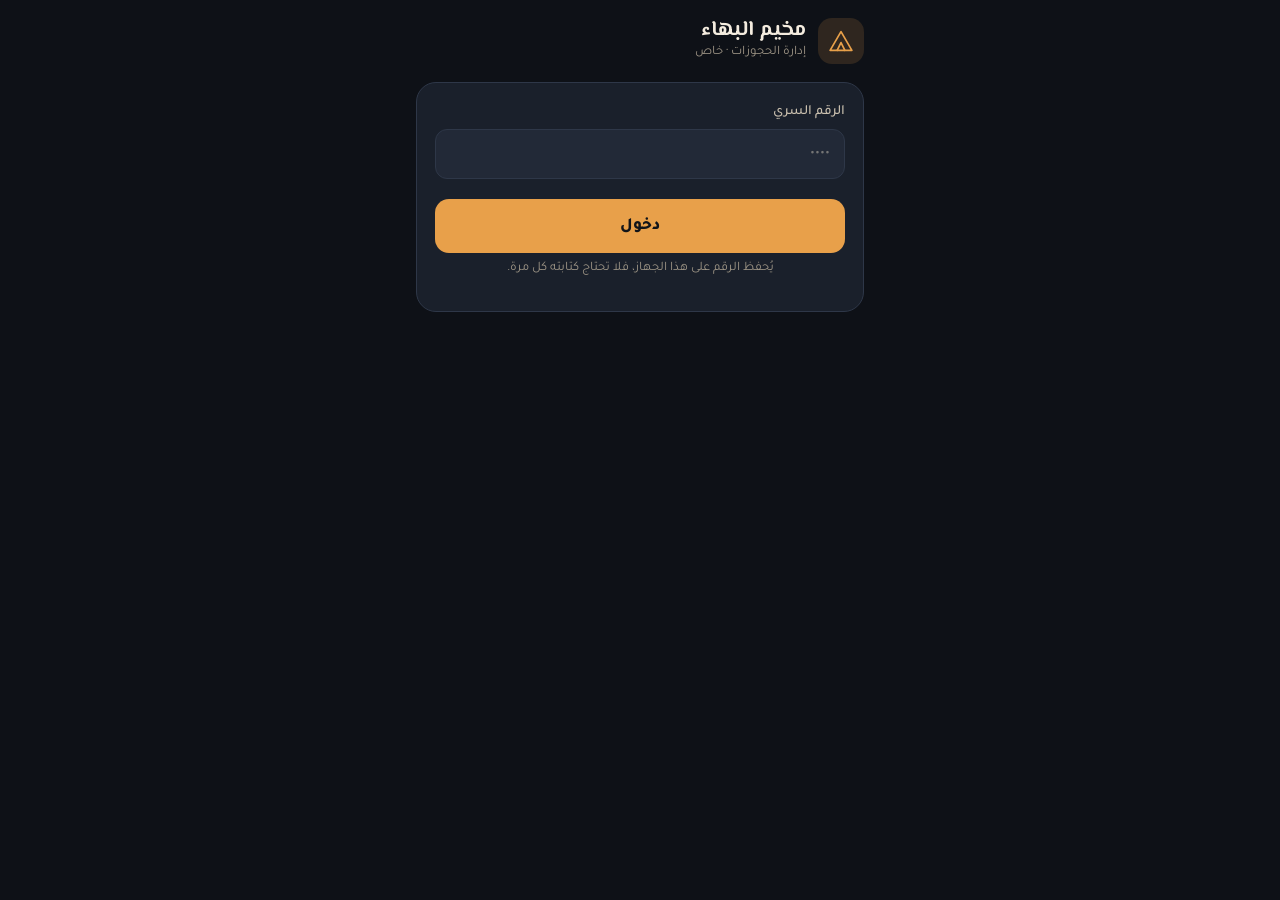
<file: admin/index.html>
<!DOCTYPE html>
<html lang="ar" dir="rtl">
<head>
<meta charset="utf-8">
<meta name="viewport" content="width=device-width, initial-scale=1">
<meta name="robots" content="noindex, nofollow">
<meta name="theme-color" content="#0E1117">
<title>إدارة الحجوزات — مخيم البهاء</title>
<link rel="preconnect" href="https://fonts.googleapis.com">
<link rel="stylesheet" href="https://fonts.googleapis.com/css2?family=El+Messiri:wght@600;700&family=Tajawal:wght@400;500;700;800&display=swap">
<link rel="stylesheet" href="../assets/booking.css">
</head>
<body>
<div class="wrap">
 <div class="head">
  <div class="logo"><svg viewBox="0 0 36 36" fill="none" stroke="#E8A04A" stroke-width="2.2" stroke-linecap="round" stroke-linejoin="round" aria-hidden="true"><path d="M18 6 L4 30 H32 Z"/><path d="M13 30 L18 20 L23 30"/></svg></div>
  <div><h1>مخيم البهاء</h1><p>إدارة الحجوزات · خاص</p></div>
 </div>

 <!-- PIN -->
 <section id="vPin" class="card">
  <label class="l" for="pin">الرقم السري</label>
  <input id="pin" type="password" inputmode="numeric" autocomplete="off" placeholder="••••">
  <div class="err" id="pinErr"></div>
  <div style="height:14px"></div>
  <button class="btn btn-gold" id="pinBtn" type="button">دخول</button>
  <p class="hint center">يُحفظ الرقم على هذا الجهاز، فلا تحتاج كتابته كل مرة.</p>
 </section>

 <section id="vMain" class="hide">
  <div class="tabs" role="tablist">
   <button type="button" class="on" data-t="req" role="tab">الطلبات <span class="badge hide" id="cnt">0</span></button>
   <button type="button" data-t="new" role="tab">حجز جديد</button>
   <button type="button" data-t="cancel" role="tab">إلغاء حجز</button>
  </div>

  <!-- الطلبات -->
  <div id="pReq">
   <div class="alert info" style="font-size:14px">طلبات الزبائن من الموقع. لا تدخل جدول الحجوزات إلا عندما تضغط "تأكيد" بعد وصول العربون.</div>
   <div id="reqList"><div class="empty">جاري التحميل…</div></div>
   <button class="btn btn-ghost" id="reload" type="button" style="min-height:46px">تحديث القائمة</button>
  </div>

  <!-- حجز جديد / إلغاء -->
  <div id="pForm" class="hide">
   <div class="card" id="vForm">
    <div class="f" id="fName"><label class="l" for="name">اسم الزبون</label><input id="name" autocomplete="off" placeholder="محمد سالم"><div class="err" id="eName"></div></div>
    <div class="f" id="fPhone"><label class="l" for="phone">رقم الهاتف</label><input id="phone" type="tel" inputmode="numeric" placeholder="9XXXXXXX" dir="ltr" style="text-align:right"></div>
    <div class="f"><label class="l" for="date">التاريخ</label><input id="date" type="date"><div class="err" id="eDate"></div></div>
    <div class="f"><label class="l">الفترة</label>
     <div class="seg">
      <button type="button" data-p="am"><b>الصباحية</b><small>٩ ص – ٣ ع</small><span class="st" id="sAm"></span></button>
      <button type="button" data-p="pm"><b>المسائية</b><small>٥ م – ١١ م</small><span class="st" id="sPm"></span></button>
     </div>
     <div class="err" id="ePer"></div>
    </div>
    <div class="f" id="fPrice"><label class="l">المبلغ والعربون</label>
     <div class="row2">
      <div><label class="l" for="price" style="font-size:13px">مبلغ الحجز (ر.ع)</label><input id="price" type="number" inputmode="decimal" min="0" style="text-align:center;font-weight:800;color:var(--gold2)"></div>
      <div><label class="l" for="deposit" style="font-size:13px">العربون المدفوع (ر.ع)</label><input id="deposit" type="number" inputmode="decimal" min="0" placeholder="اختياري" style="text-align:center;font-weight:800"></div>
     </div>
     <div class="hint">المبلغ يُحسب تلقائياً حسب اليوم، وتستطيع تعديله (مثلاً العطل الرسمية ٧٠).</div>
     <div class="err" id="eMoney"></div>
    </div>
    <div class="f"><label class="l" for="note" id="noteLbl">ملاحظة (اختياري)</label><textarea id="note" placeholder="عيد ميلاد، ١٥ شخص"></textarea></div>
    <div class="alert warn hide" id="conflict">
     <b>هذه الفترة محجوزة أو عليها طلب.</b><br>هل تريد تسجيل الحجز عليها على أي حال؟
     <div class="row2" style="margin-top:12px"><button class="btn btn-gold" id="forceYes" type="button" style="min-height:46px">نعم، سجّل</button><button class="btn btn-ghost" id="forceNo" type="button" style="min-height:46px">لا</button></div>
    </div>
    <div class="err" id="eSave" style="margin-bottom:10px"></div>
    <button class="btn btn-gold" id="save" type="button">حفظ الحجز</button>
   </div>

   <div class="card center hide" id="vDone">
    <div class="ok-ico"><svg viewBox="0 0 24 24" fill="none" stroke="currentColor" stroke-width="2.6" stroke-linecap="round" stroke-linejoin="round"><path d="M5 12l5 5L20 7"/></svg></div>
    <h2 style="font-family:'El Messiri',serif;margin:0;font-size:22px" id="doneTitle">تم حفظ الحجز</h2>
    <p style="margin:6px 0 0;color:var(--muted);font-size:14px" id="doneText"></p>
    <div class="sum" id="sum"></div>
    <div class="stack">
     <div id="waConfirm"></div>
     <button class="btn btn-ghost" id="again" type="button">رجوع</button>
    </div>
   </div>
  </div>

  <a class="btn btn-ghost sheet-link" href="https://docs.google.com/spreadsheets/d/1AjkBk-za4Zcdh5C0OWOXiupXxVEVEEnas-KJgYrUzFY/edit" target="_blank" rel="noopener">
   <svg viewBox="0 0 24 24" fill="none" stroke="currentColor" stroke-width="2" stroke-linecap="round" stroke-linejoin="round" aria-hidden="true"><rect x="3" y="3" width="18" height="18" rx="3"/><path d="M3 9h18M3 15h18M9 3v18"/></svg>
   جدول الحجوزات</a>
  <div class="center"><button class="small-link" id="logout" type="button">تسجيل الخروج من هذا الجهاز</button></div>
 </section>
</div>

<script src="../assets/booking-api.js"></script>
<script>
(function(){
var $=function(id){return document.getElementById(id)};
var pin='',tab='req',period='',status={},reqId=0,reqs=[];

function confirmMsg(d){
 var money='\nمبلغ الحجز: '+d.price+' ريال عُماني';
 if(d.deposit!=null&&d.deposit!==''){money+='\nالعربون المدفوع: '+d.deposit+' ريال\nالمبلغ المتبقي: '+(Number(d.price)-Number(d.deposit))+' ريال'}
 return 'السلام عليكم '+d.name+'،\nتم تأكيد حجزكم في مخيم البهاء:\n'+AB.dateLabel(d.date)+'\nالفترة '+AB.PNAME[d.period]+' ('+AB.PTIME[d.period]+')'+money+'\nحيّاكم الله.';
}
function rejectMsg(d){
 return 'السلام عليكم '+d.name+'،\nبخصوص طلب حجزكم في مخيم البهاء يوم '+AB.dateLabel(d.date)+' (الفترة '+AB.PNAME[d.period]+')، نعتذر لم يتم تأكيد الحجز لعدم وصول العربون. يسعدنا حجزكم في وقت آخر.';
}
var isAndroid=/Android/i.test(navigator.userAgent);
/* على أندرويد: يفتح واتساب للأعمال (رقم المخيم) مباشرة، وإن لم يكن مثبتاً يفتح الواتساب العادي */
function bizLink(p,msg){
 var web='https://wa.me/'+p+(msg?'?text='+encodeURIComponent(msg):'');
 if(!isAndroid)return web;
 return 'intent://send/?phone='+p+(msg?'&text='+encodeURIComponent(msg):'')+'#Intent;scheme=whatsapp;package=com.whatsapp.w4b;S.browser_fallback_url='+encodeURIComponent(web)+';end';
}
function waLink(phone,msg){var p=AB.phoneIntl(phone);if(p.length<10)return '';return bizLink(p,msg)}
function waBtns(phone,msg,label){
 var link=waLink(phone,msg);if(!link)return '';
 return '<div class="row2"><a class="btn btn-wa" style="min-height:48px;font-size:15px" href="'+AB.esc(link)+'">'+label+'</a>'
  +'<button type="button" class="btn btn-ghost copy-msg" style="min-height:48px;font-size:15px" data-msg="'+AB.esc(msg)+'">نسخ الرسالة</button></div>';
}
document.addEventListener('click',function(e){
 var b=e.target.closest&&e.target.closest('.copy-msg');if(!b)return;
 var t=b.getAttribute('data-msg');
 function ok(){b.textContent='تم النسخ ✓';setTimeout(function(){b.textContent='نسخ الرسالة'},2500)}
 function fb(){var ta=document.createElement('textarea');ta.value=t;ta.style.position='fixed';ta.style.opacity='0';document.body.appendChild(ta);ta.select();try{document.execCommand('copy');ok()}catch(x){b.textContent='تعذّر النسخ'}ta.remove()}
 try{navigator.clipboard.writeText(t).then(ok,fb)}catch(x){fb()}
});

/* PIN */
function tryPin(v,silent){
 AB.busy($('pinBtn'),true,'دخول');
 AB.call('verify',{pin:v},function(){pin=v;AB.store('albahaa_pin',v);$('vPin').classList.add('hide');$('vMain').classList.remove('hide');loadReqs()},
  function(m){AB.busy($('pinBtn'),false,'دخول');AB.store('albahaa_pin',null);if(!silent)$('pinErr').textContent=m});
}
$('pinBtn').onclick=function(){var v=$('pin').value.trim();if(!v){$('pinErr').textContent='اكتب الرقم السري';return}tryPin(v)};
$('pin').onkeydown=function(e){if(e.key==='Enter')$('pinBtn').click()};
$('pin').oninput=function(){$('pinErr').textContent=''};
$('logout').onclick=function(){AB.store('albahaa_pin',null);location.reload()};

/* tabs */
document.querySelectorAll('.tabs button').forEach(function(b){b.onclick=function(){setTab(b.dataset.t)}});
function setTab(t){
 tab=t;document.querySelectorAll('.tabs button').forEach(function(b){b.classList.toggle('on',b.dataset.t===t)});
 $('pReq').classList.toggle('hide',t!=='req');$('pForm').classList.toggle('hide',t==='req');
 if(t==='req'){loadReqs();return}
 $('vDone').classList.add('hide');$('vForm').classList.remove('hide');
 var c=t==='cancel';
 ['fPhone','fPrice'].forEach(function(id){$(id).classList.toggle('hide',c)});
 $('fName').querySelector('label').textContent=c?'اسم الزبون (اختياري)':'اسم الزبون';
 $('noteLbl').textContent=c?'سبب الإلغاء (اختياري)':'ملاحظة (اختياري)';
 $('note').placeholder=c?'الزبون اعتذر':'عيد ميلاد، ١٥ شخص';
 $('save').className='btn '+(c?'btn-red':'btn-gold');$('save').textContent=c?'إلغاء الحجز':'حفظ الحجز';
 clearErr();$('conflict').classList.add('hide');refresh();
}

/* requests */
function loadReqs(){
 $('reqList').innerHTML='<div class="empty">جاري التحميل…</div>';
 AB.call('pending',{pin:pin},function(list){reqs=list||[];renderReqs()},function(m){if(/غير معروف/.test(m))m='يلزم تحديث كود Apps Script إلى الإصدار ٣ حتى تظهر طلبات الزبائن هنا.';$('reqList').innerHTML='<div class="empty">'+AB.esc(m)+'</div>'});
}
function renderReqs(){
 var open=reqs.filter(function(r){return !r._done});
 $('cnt').textContent=AB.ar(open.length);$('cnt').classList.toggle('hide',!open.length);
 if(!reqs.length){$('reqList').innerHTML='<div class="empty">لا توجد طلبات بانتظار العربون.</div>';return}
 $('reqList').innerHTML='';
 reqs.forEach(function(r,i){
  var el=document.createElement('div');el.className='req'+(r._done?' done':'');
  var tel=AB.phoneIntl(r.phone);
  el.innerHTML='<h3>'+AB.esc(r.name)+'</h3><div class="meta">'+AB.dateLabel(r.date)+'<br>الفترة '+AB.PNAME[r.period]+' · '+AB.ar(r.price)+' ريال'
   +'<br>الهاتف: <a href="'+bizLink(tel,'')+'">'+AB.esc(r.phone)+'</a>'
   +(r.note?'<br>ملاحظة: '+AB.esc(r.note):'')+'<br><small style="color:var(--dim)">رقم الطلب <span dir="ltr">'+AB.esc(r.id)+'</span></small></div>';
  var acts=document.createElement('div');
  if(r._done){
   acts.className='stack';
   acts.innerHTML='<div style="color:'+(r._done==='ok'?'#7FD3A4':'#F2A09B')+';font-weight:700">'+(r._done==='ok'?'تم تأكيد الحجز وإضافته للجدول ✓':'تم رفض الطلب')+'</div>'
    +(r._done==='ok'&&r.deposit!=null?'<div style="color:var(--muted);font-size:14.5px">المبلغ '+AB.ar(r.price)+' · العربون '+AB.ar(r.deposit)+' · المتبقي '+AB.ar(r.remaining)+' ريال</div>':'');
   acts.innerHTML+=waBtns(r.phone,r._done==='ok'?confirmMsg(r):rejectMsg(r),r._done==='ok'?'إرسال التأكيد':'إبلاغ الزبون');
  }else{
   var mon=document.createElement('div');mon.className='row2';mon.style.marginBottom='10px';
   mon.innerHTML='<div><label class="l">مبلغ الحجز (ر.ع)</label><input type="number" inputmode="decimal" min="0" class="m-price" value="'+AB.esc(r.price)+'"></div>'
    +'<div><label class="l">العربون المدفوع (ر.ع)</label><input type="number" inputmode="decimal" min="0" class="m-dep" placeholder="مثلاً ١٠"></div>';
   el.appendChild(mon);r._mon=mon;
   acts.className='acts';
   var ok=document.createElement('button');ok.className='btn btn-green';ok.type='button';ok.textContent='تأكيد (وصل العربون)';
   var no=document.createElement('button');no.className='btn btn-ghost';no.type='button';no.textContent='رفض';
   ok.onclick=function(){act('confirm',r,ok,'تأكيد (وصل العربون)')};
   no.onclick=function(){if(no.dataset.sure!=='1'){no.dataset.sure='1';no.textContent='متأكد؟ اضغط مرة ثانية';return}act('reject',r,no,'رفض')};
   acts.appendChild(ok);acts.appendChild(no);
   var e=document.createElement('div');e.className='err';e.style.gridColumn='1/-1';acts.appendChild(e);r._err=e;
  }
  el.appendChild(acts);$('reqList').appendChild(el);
 });
}
function act(kind,r,btn,label,force){
 var p={pin:pin,id:r.id};if(force)p.force=true;
 if(kind==='confirm'&&r._mon){
  var pr=r._mon.querySelector('.m-price').value.trim(),dp=r._mon.querySelector('.m-dep').value.trim();
  if(r._err)r._err.textContent='';
  if(pr===''||Number(pr)<=0){if(r._err)r._err.textContent='اكتب مبلغ الحجز';return}
  if(dp===''){if(r._err)r._err.textContent='اكتب مبلغ العربون المدفوع';return}
  if(Number(dp)>Number(pr)){if(r._err)r._err.textContent='العربون أكبر من مبلغ الحجز';return}
  p.price=pr;p.deposit=dp;
 }
 AB.busy(btn,true,label);
 AB.call(kind,p,function(res){
  if(res&&res.conflict){
   AB.busy(btn,false,label);
   if(r._err){r._err.innerHTML='هذه الفترة محجوزة'+(res.by?' باسم <b>'+AB.esc(res.by)+'</b>':'')+' في الجدول. ';
    var f=document.createElement('button');f.type='button';f.className='small-link';f.style.margin='0';f.textContent='تأكيد رغم ذلك';
    f.onclick=function(){act(kind,r,btn,label,true)};r._err.appendChild(f)}
   return}
  if(kind==='confirm'&&res&&res.request){r.price=res.request.price;r.deposit=res.request.deposit;r.remaining=res.request.remaining}
  r._done=kind==='confirm'?'ok':'no';renderReqs()},
  function(m){AB.busy(btn,false,label);if(r._err)r._err.textContent=m});
}
$('reload').onclick=loadReqs;

/* form (new / cancel) */
var segs=document.querySelectorAll('.seg button');
segs.forEach(function(b){b.onclick=function(){period=b.dataset.p;$('ePer').textContent='';$('conflict').classList.add('hide');paint()}});
function stOf(p){return status.loading?'loading':(status[p+'State']||(status[p]?'booked':'free'))}
function paint(){
 segs.forEach(function(b){b.classList.toggle('on',b.dataset.p===period)});
 [['am','sAm'],['pm','sPm']].forEach(function(x){var el=$(x[1]),s=stOf(x[0]);
  if(s==='loading'){el.className='st';el.textContent='…';return}
  el.className='st '+(s==='free'?'free':s==='pending'?'pend':'busy');
  el.textContent=s==='free'?'متاحة':s==='pending'?'بانتظار العربون':'محجوزة'});
}
function refresh(){
 var v=$('date').value;if(!v)return;var id=++reqId;status={loading:true};paint();
 AB.call('status',{pin:pin,date:v},function(r){if(id!==reqId)return;status=r;paint();$('price').value=r.price},
  function(m){if(id!==reqId)return;status={};paint();$('eDate').textContent=m});
}
$('date').onchange=function(){$('eDate').textContent='';$('conflict').classList.add('hide');refresh()};
$('name').oninput=function(){$('eName').textContent=''};
function clearErr(){['eName','eDate','ePer','eSave'].forEach(function(i){$(i).textContent=''})}
function submit(force){
 clearErr();
 var name=$('name').value.trim(),date=$('date').value,ok=true,c=tab==='cancel';
 if(!c&&!name){$('eName').textContent='اكتب اسم الزبون';ok=false}
 if(!date){$('eDate').textContent='اختر التاريخ';ok=false}
 if(!period){$('ePer').textContent='اختر الفترة';ok=false}
 if(!ok)return;
 $('eMoney').textContent='';
 if(!c){var pv=$('price').value.trim(),dv=$('deposit').value.trim();
  if(pv!==''&&Number(pv)<=0){$('eMoney').textContent='اكتب مبلغ الحجز';return}
  if(dv!==''&&pv!==''&&Number(dv)>Number(pv)){$('eMoney').textContent='العربون أكبر من مبلغ الحجز';return}}
 var d={pin:pin,name:name,phone:$('phone').value.trim(),date:date,period:period,price:$('price').value,deposit:c?'':$('deposit').value.trim(),note:$('note').value.trim(),force:!!force};
 var label=$('save').textContent;AB.busy($('save'),true,label);$('conflict').classList.add('hide');
 if(!c){
  AB.call('save',d,function(r){AB.busy($('save'),false,label);
   if(r.conflict){$('conflict').classList.remove('hide');return}
   d.deposit=d.deposit===''?null:r.deposit;done('تم حفظ الحجز','سُجّل مؤكداً في الجدول، ويظهر محجوزاً في الموقع خلال دقائق.',d,r.price)},
   function(m){AB.busy($('save'),false,label);$('eSave').textContent=m});
 }else{
  AB.call('cancel',d,function(r){AB.busy($('save'),false,label);
   if(r.notBooked){$('eSave').textContent='هذه الفترة غير محجوزة أصلاً.';return}
   done('تم إلغاء الحجز','رجعت الفترة متاحة في الجدول والموقع خلال دقائق.',d,null)},
   function(m){AB.busy($('save'),false,label);$('eSave').textContent=m});
 }
}
$('save').onclick=function(){submit(false)};
$('forceYes').onclick=function(){submit(true)};
$('forceNo').onclick=function(){$('conflict').classList.add('hide')};
function done(title,text,d,price){
 $('doneTitle').textContent=title;$('doneText').textContent=text;
 $('sum').innerHTML=(d.name?'<b>'+AB.esc(d.name)+'</b><br>':'')+AB.dateLabel(d.date)+'<br>الفترة '+AB.PNAME[d.period]+' ('+AB.PTIME[d.period]+')'+(price!=null?'<br>مبلغ الحجز: '+AB.ar(price)+' ريال'+(d.deposit!=null?'<br>العربون: '+AB.ar(d.deposit)+' ريال · المتبقي: '+AB.ar(price-d.deposit)+' ريال':''):'');
 $('waConfirm').innerHTML=price!=null?waBtns(d.phone,confirmMsg({name:d.name,date:d.date,period:d.period,price:price,deposit:d.deposit}),'إرسال التأكيد'):'';
 $('vForm').classList.add('hide');$('vDone').classList.remove('hide');window.scrollTo(0,0);
}
$('again').onclick=function(){['name','phone','note','deposit'].forEach(function(i){$(i).value=''});period='';setTab(tab)};

/* init */
$('date').value=AB.today();$('date').min=AB.today();
var saved=AB.load('albahaa_pin');if(saved){$('pin').value=saved;tryPin(saved,true)}
paint();
})();
</script>
</body>
</html>
</file>
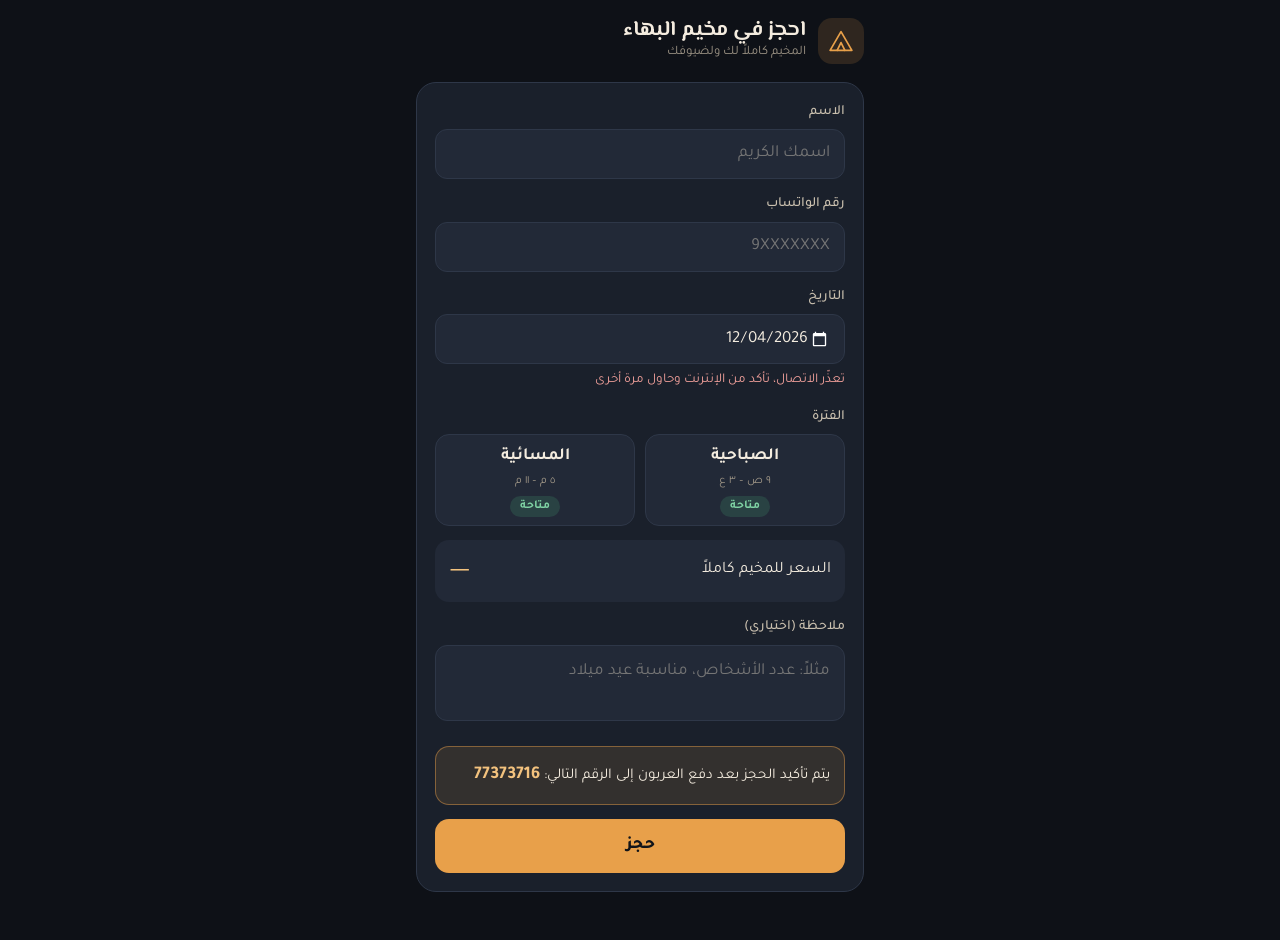
<file: book/index.html>
<!DOCTYPE html>
<html lang="ar" dir="rtl">
<head>
<meta charset="utf-8">
<meta name="viewport" content="width=device-width, initial-scale=1">
<meta name="theme-color" content="#0E1117">
<title>احجز في مخيم البهاء</title>
<meta name="description" content="احجز فترتك في مخيم البهاء: اختر التاريخ والفترة وأرسل طلبك.">
<meta property="og:title" content="احجز في مخيم البهاء">
<meta property="og:description" content="اختر التاريخ والفترة، ويتأكد حجزك بعد دفع العربون.">
<meta property="og:image" content="https://majidsaid272.github.io/albahaa-camp/img/og.jpg">
<link rel="preconnect" href="https://fonts.googleapis.com">
<link rel="stylesheet" href="https://fonts.googleapis.com/css2?family=El+Messiri:wght@600;700&family=Tajawal:wght@400;500;700;800&display=swap">
<link rel="stylesheet" href="../assets/booking.css">
</head>
<body>
<div class="wrap">
 <a class="head" href="../">
  <div class="logo"><svg viewBox="0 0 36 36" fill="none" stroke="#E8A04A" stroke-width="2.2" stroke-linecap="round" stroke-linejoin="round" aria-hidden="true"><path d="M18 6 L4 30 H32 Z"/><path d="M13 30 L18 20 L23 30"/></svg></div>
  <div><h1>احجز في مخيم البهاء</h1><p>المخيم كاملاً لك ولضيوفك</p></div>
 </a>

 <section class="card" id="vForm">
  <div class="f"><label class="l" for="name">الاسم</label><input id="name" autocomplete="name" placeholder="اسمك الكريم"><div class="err" id="eName"></div></div>
  <div class="f"><label class="l" for="phone">رقم الواتساب</label><input id="phone" type="tel" inputmode="tel" autocomplete="tel" placeholder="9XXXXXXX" dir="ltr" style="text-align:right"><div class="err" id="ePhone"></div></div>
  <div class="f"><label class="l" for="date">التاريخ</label><input id="date" type="date"><div class="err" id="eDate"></div></div>
  <div class="f"><label class="l">الفترة</label>
   <div class="seg">
    <button type="button" data-p="am"><b>الصباحية</b><small>٩ ص – ٣ ع</small><span class="st" id="sAm"></span></button>
    <button type="button" data-p="pm"><b>المسائية</b><small>٥ م – ١١ م</small><span class="st" id="sPm"></span></button>
   </div>
   <div class="err" id="ePer"></div>
  </div>
  <div class="f"><div class="pricebox"><span>السعر للمخيم كاملاً</span><b id="price">—</b></div></div>
  <div class="f"><label class="l" for="note">ملاحظة (اختياري)</label><textarea id="note" placeholder="مثلاً: عدد الأشخاص، مناسبة عيد ميلاد"></textarea></div>
  <input class="hp" id="website" tabindex="-1" autocomplete="off" aria-hidden="true">

  <div class="alert warn" id="depositNote"></div>
  <div class="err" id="eSave" style="margin-bottom:10px"></div>
  <button class="btn btn-gold" id="save" type="button">حجز</button>
 </section>

 <section class="card center hide" id="vDone">
  <div class="ok-ico pend"><svg viewBox="0 0 24 24" fill="none" stroke="currentColor" stroke-width="2.4" stroke-linecap="round" stroke-linejoin="round"><circle cx="12" cy="12" r="9"/><path d="M12 7v5l3 2"/></svg></div>
  <h2 style="font-family:'El Messiri',serif;margin:0;font-size:23px">تم إرسال طلب حجزك</h2>
  <p style="margin:6px 0 0;color:var(--muted);font-size:15px">الحجز لا يُثبت إلا بعد دفع العربون وتأكيده من صاحب المخيم.</p>
  <div class="sum" id="sum"></div>
  <div class="alert warn" id="depositNote2" style="text-align:right"></div>
  <div class="stack">
   <a class="btn btn-wa" id="waSend" href="#" target="_blank" rel="noopener">
    <svg viewBox="0 0 24 24" fill="currentColor" aria-hidden="true"><path d="M12 2a10 10 0 0 0-8.7 14.9L2 22l5.3-1.3A10 10 0 1 0 12 2zm0 18a8 8 0 0 1-4.1-1.1l-.3-.2-3.1.8.8-3-.2-.3A8 8 0 1 1 12 20zm4.4-6c-.2-.1-1.4-.7-1.6-.8s-.4-.1-.5.1-.6.8-.8.9-.3.2-.5 0a6.6 6.6 0 0 1-3.3-2.9c-.2-.4.3-.4.7-1.3.1-.2 0-.3 0-.4l-.7-1.8c-.2-.5-.4-.4-.5-.4h-.5a.9.9 0 0 0-.7.3 2.8 2.8 0 0 0-.9 2.1 4.9 4.9 0 0 0 1 2.6 11.2 11.2 0 0 0 4.3 3.8c1.6.7 2.2.7 3 .6a2.6 2.6 0 0 0 1.7-1.2 2.1 2.1 0 0 0 .2-1.2c-.1-.1-.3-.2-.5-.3z"/></svg>
    أرسل الطلب لصاحب المخيم في واتساب</a>
   <p class="hint" style="margin:0">يفتح واتساب برسالة جاهزة فيها تفاصيل طلبك، اضغط إرسال فقط.</p>
   <a class="btn btn-ghost" href="../">العودة لموقع المخيم</a>
  </div>
 </section>
</div>

<script src="../assets/booking-api.js"></script>
<script>
(function(){
/* ===== رقم دفع العربون: اكتبه هنا عندما يصل (مثلاً '9XXXXXXX') ===== */
var DEPOSIT_TO='77373716';
var DEPOSIT_TEXT=DEPOSIT_TO
 ? 'يتم تأكيد الحجز بعد دفع العربون إلى الرقم التالي: <b dir="ltr" style="font-size:18px;color:var(--gold2)">'+DEPOSIT_TO+'</b>'
 : 'يتم تأكيد الحجز بعد دفع العربون. سنرسل لك رقم الدفع عبر واتساب.';
var $=function(id){return document.getElementById(id)};
$('depositNote').innerHTML=DEPOSIT_TEXT;$('depositNote2').innerHTML=DEPOSIT_TEXT;

var period='',status={},reqId=0;
var segs=document.querySelectorAll('.seg button');
function stOf(p){return status.loading?'loading':(status[p+'State']||(status[p]?'booked':'free'))}
function paint(){
 segs.forEach(function(b){var p=b.dataset.p,s=stOf(p);b.classList.toggle('on',p===period);b.classList.toggle('off',s==='booked'||s==='pending');});
 [['am','sAm'],['pm','sPm']].forEach(function(x){var el=$(x[1]),s=stOf(x[0]);
  if(s==='loading'){el.className='st';el.textContent='…';return}
  el.className='st '+(s==='free'?'free':s==='pending'?'pend':'busy');
  el.textContent=s==='free'?'متاحة':s==='pending'?'محجوزة مبدئياً':'محجوزة'});
 $('price').textContent=status.price?AB.ar(status.price)+' ريال':'—';
}
segs.forEach(function(b){b.onclick=function(){
 var s=stOf(b.dataset.p);
 if(s==='booked'||s==='pending'){$('ePer').textContent='هذه الفترة محجوزة، اختر فترة أو يوماً آخر';return}
 period=b.dataset.p;$('ePer').textContent='';paint()}});
function refresh(){
 var v=$('date').value;if(!v)return;var id=++reqId;status={loading:true};paint();
 AB.call('status',{date:v},function(r){if(id!==reqId)return;status=r;
   if(period&&(r[period+'State']||'free')!=='free')period='';paint()},
  function(m){if(id!==reqId)return;status={};paint();$('eDate').textContent=m});
}
$('date').onchange=function(){$('eDate').textContent='';refresh()};
['name','phone'].forEach(function(i){$(i).oninput=function(){$('e'+i.charAt(0).toUpperCase()+i.slice(1)).textContent=''}});

$('save').onclick=function(){
 ['eName','ePhone','eDate','ePer','eSave'].forEach(function(i){$(i).textContent=''});
 var name=$('name').value.trim(),phone=$('phone').value.trim(),date=$('date').value,ok=true;
 if(!name){$('eName').textContent='اكتب اسمك';ok=false}
 if(phone.replace(/\D/g,'').length<8){$('ePhone').textContent='اكتب رقم واتساب صحيح';ok=false}
 if(!date){$('eDate').textContent='اختر التاريخ';ok=false}
 else if(date<AB.today()){$('eDate').textContent='اختر تاريخاً قادماً';ok=false}
 if(!period){$('ePer').textContent='اختر الفترة';ok=false}
 if(!ok)return;
 var btn=$('save');AB.busy(btn,true,'حجز');
 AB.call('request',{name:name,phone:phone,date:date,period:period,note:$('note').value.trim(),website:$('website').value},function(r){
  AB.busy(btn,false,'حجز');
  if(r.taken){$('eSave').textContent='عذراً، هذه الفترة محجوزة. اختر فترة أو يوماً آخر.';period='';refresh();return}
  done({name:name,phone:phone,date:date,period:period,price:r.price,id:r.id,note:$('note').value.trim()});
 },function(m){AB.busy(btn,false,'حجز');$('eSave').textContent=m});
};

function done(d){
 $('sum').innerHTML='<b>'+AB.esc(d.name)+'</b><br>'+AB.dateLabel(d.date)+'<br>الفترة '+AB.PNAME[d.period]+' ('+AB.PTIME[d.period]+')<br>السعر: '+AB.ar(d.price)+' ريال عُماني<br>رقم الطلب: <span dir="ltr">'+d.id+'</span>';
 var msg='السلام عليكم، أرغب بحجز مخيم البهاء:\n'
  +'الاسم: '+d.name+'\n'
  +'التاريخ: '+AB.dateLabel(d.date)+'\n'
  +'الفترة: '+AB.PNAME[d.period]+' ('+AB.PTIME[d.period]+')\n'
  +'السعر: '+d.price+' ريال\n'
  +'رقمي: '+d.phone+'\n'
  +'رقم الطلب: '+d.id
  +(d.note?'\nملاحظة: '+d.note:'')
  +(DEPOSIT_TO?'\nسأحوّل العربون إلى الرقم '+DEPOSIT_TO+'، وأرجو تأكيد الحجز بعد التحويل.':'\nأرجو إرسال طريقة دفع العربون وتأكيد الحجز.');
 $('waSend').href='https://wa.me/'+AB.WA+'?text='+encodeURIComponent(msg);
 $('vForm').classList.add('hide');$('vDone').classList.remove('hide');window.scrollTo(0,0);
 setTimeout(function(){try{location.href=$('waSend').href}catch(e){}},900);
}

/* init: التاريخ والفترة من رابط التقويم */
var q=new URLSearchParams(location.search),qd=q.get('date'),qp=q.get('p');
$('date').min=AB.today();
$('date').value=(qd&&/^\d{4}-\d{2}-\d{2}$/.test(qd)&&qd>=AB.today())?qd:AB.today();
if(qp==='am'||qp==='pm')period=qp;
paint();refresh();
})();
</script>
</body>
</html>
</file>
<file: assets/booking.css>
:root{--bg:#0E1117;--card:#1A202B;--card2:#222937;--line:#2E3748;--text:#F4ECDF;--muted:#C9BFAE;--dim:#9E9586;--gold:#E8A04A;--gold2:#F3C27E;--green:#4CAF7A;--red:#E0625C;--orange:#F0A045}
*{box-sizing:border-box}
html{-webkit-text-size-adjust:100%}
body{margin:0;background:var(--bg);color:var(--text);font-family:'Tajawal',system-ui,sans-serif;font-size:16px;line-height:1.6}
a{color:var(--gold2)}
.wrap{max-width:480px;margin:0 auto;padding:18px 16px 48px}
.head{display:flex;align-items:center;gap:12px;margin-bottom:18px;text-decoration:none;color:var(--text)}
.logo{width:46px;height:46px;border-radius:14px;background:rgba(232,160,74,.15);display:grid;place-items:center;flex:none}
.logo svg{width:28px;height:28px}
.head h1{font-family:'El Messiri',serif;font-size:21px;margin:0;line-height:1.2}
.head p{margin:0;color:var(--dim);font-size:13px}
.card{background:var(--card);border:1px solid var(--line);border-radius:20px;padding:18px}
.tabs{display:flex;gap:6px;background:var(--card);border:1px solid var(--line);border-radius:14px;padding:5px;margin-bottom:14px}
.tabs button{flex:1;height:44px;border:0;border-radius:10px;background:transparent;color:var(--muted);font:inherit;font-weight:700;cursor:pointer;display:flex;align-items:center;justify-content:center;gap:6px}
.tabs button.on{background:var(--gold);color:#111419}
.badge{min-width:22px;height:22px;border-radius:99px;background:var(--red);color:#fff;font-size:12px;display:inline-grid;place-items:center;padding:0 6px}
.tabs button.on .badge{background:#111419;color:var(--gold2)}
label.l{display:block;font-size:14px;color:var(--muted);margin:0 0 6px;font-weight:500}
.f{margin-bottom:14px}
input,textarea{width:100%;height:50px;border-radius:12px;border:1.5px solid var(--line);background:var(--card2);color:var(--text);font:inherit;font-size:17px;padding:0 14px;outline:none;-webkit-appearance:none;appearance:none}
input:focus,textarea:focus{border-color:var(--gold)}
input[type=date]{direction:rtl;text-align:right;color-scheme:dark}
textarea{height:76px;padding:12px 14px;resize:none}
.row2{display:grid;grid-template-columns:1fr 1fr;gap:10px}
.seg{display:grid;grid-template-columns:1fr 1fr;gap:10px}
.seg button{min-height:76px;border-radius:14px;border:1.5px solid var(--line);background:var(--card2);color:var(--text);font:inherit;cursor:pointer;display:flex;flex-direction:column;align-items:center;justify-content:center;gap:2px;padding:8px}
.seg button b{font-size:17px}
.seg button small{font-size:12px;color:var(--dim)}
.seg button.on{border:2px solid var(--gold);background:rgba(232,160,74,.12)}
.seg button.off{opacity:.55}
.st{font-size:12px;font-weight:700;border-radius:99px;padding:1px 10px;margin-top:2px}
.st.free{background:rgba(76,175,122,.18);color:#7FD3A4}.st.busy{background:rgba(224,98,92,.18);color:#F2A09B}.st.pend{background:rgba(240,160,69,.2);color:#F6C27F}
.err{color:#F2A09B;font-size:13.5px;margin-top:6px}
.btn{width:100%;min-height:54px;border-radius:14px;border:0;font:inherit;font-size:17px;font-weight:800;cursor:pointer;display:flex;align-items:center;justify-content:center;gap:8px;text-decoration:none;padding:8px 14px}
.btn svg{width:22px;height:22px;flex:none}
.btn-gold{background:var(--gold);color:#111419}
.btn-ghost{background:transparent;color:var(--text);border:1.5px solid var(--line)}
.btn-wa{background:#25D366;color:#06301A}
.btn-red{background:#B23B36;color:#fff}
.btn-green{background:#2E8B57;color:#fff}
.btn[disabled]{opacity:.55}
.hint{color:var(--dim);font-size:13px;margin-top:6px}
.price{display:flex;align-items:center;gap:10px}
.price input{width:110px;text-align:center;font-weight:800;color:var(--gold2)}
.price span{color:var(--muted)}
.pricebox{display:flex;align-items:center;justify-content:space-between;background:var(--card2);border-radius:14px;padding:12px 14px}
.pricebox b{font-family:'El Messiri',serif;font-size:24px;color:var(--gold2)}
.alert{border-radius:14px;padding:14px;margin-bottom:14px;font-size:15px}
.alert.warn{background:rgba(232,160,74,.12);border:1px solid rgba(232,160,74,.45)}
.alert.info{background:rgba(76,175,122,.1);border:1px solid rgba(76,175,122,.4)}
.ok-ico{width:64px;height:64px;border-radius:50%;background:rgba(76,175,122,.18);color:#7FD3A4;display:grid;place-items:center;margin:4px auto 12px}
.ok-ico.pend{background:rgba(240,160,69,.18);color:#F6C27F}
.ok-ico svg{width:32px;height:32px}
.sum{background:var(--card2);border-radius:14px;padding:12px 14px;line-height:2;margin:14px 0;text-align:right}
.sum b{color:var(--gold2)}
.hide{display:none!important}
.stack{display:flex;flex-direction:column;gap:10px}
.center{text-align:center}
.small-link{background:none;border:0;color:var(--dim);font:inherit;font-size:13px;text-decoration:underline;cursor:pointer;margin-top:18px}
.spin{width:18px;height:18px;border:2.5px solid rgba(0,0,0,.25);border-top-color:#111419;border-radius:50%;animation:s .8s linear infinite}
@keyframes s{to{transform:rotate(360deg)}}
.req{background:var(--card);border:1px solid var(--line);border-radius:18px;padding:16px;margin-bottom:12px}
.req h3{margin:0;font-size:18px}
.req .meta{color:var(--muted);font-size:14.5px;line-height:1.9;margin:6px 0 12px}
.req .meta a{direction:ltr;display:inline-block}
.req .acts{display:grid;grid-template-columns:1.4fr 1fr;gap:8px}
.req .acts .btn{min-height:48px;font-size:15.5px}
.req.done{border-color:rgba(76,175,122,.5)}
.empty{color:var(--dim);text-align:center;padding:28px 12px}
.hp{position:absolute;width:1px;height:1px;padding:0;border:0;overflow:hidden;clip:rect(0 0 0 0);clip-path:inset(50%);white-space:nowrap;pointer-events:none;opacity:0}
.sheet-link{margin-top:16px;color:#7FD3A4;border-color:rgba(76,175,122,.45)}
.back{display:inline-flex;align-items:center;gap:6px;color:var(--dim);font-size:14px;text-decoration:none;margin-top:18px}
</file>
